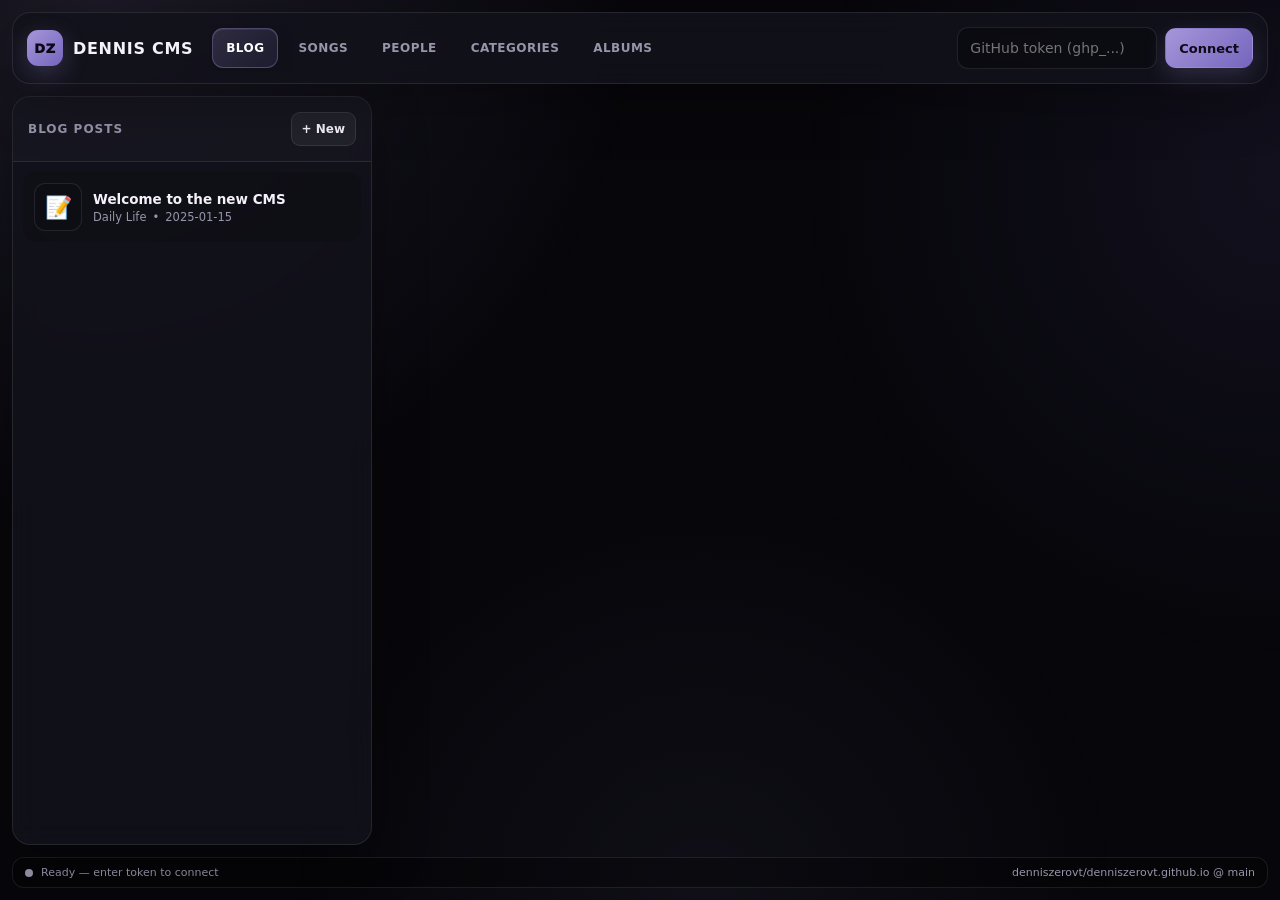
<file: cms.html>
<!DOCTYPE html>
<html lang="en">
<head>
<!-- Playables SDK -->
<script>// Playables SDK v1.0.0
// Game lifecycle bridge: rAF-based game-ready detection + event communication
(function() {
  'use strict';

  // Idempotency: skip if already initialized (e.g., server-side injection
  // followed by client-side inject-javascript via the Bloks webview component).
  if (window.playablesSDK) return;

  var HANDLER_NAME = 'playablesGameEventHandler';
  var ANDROID_BRIDGE_NAME = '_MetaPlayablesBridge';
  var RAF_FRAME_THRESHOLD = 3;

  var gameReadySent = false;
  var firstInteractionSent = false;
  var errorSent = false;
  var frameCount = 0;
  var originalRAF = window.requestAnimationFrame;

  // --- Transport Layer ---

  function hasIOSBridge() {
    return !!(window.webkit &&
              window.webkit.messageHandlers &&
              window.webkit.messageHandlers[HANDLER_NAME]);
  }

  function hasAndroidBridge() {
    return !!(window[ANDROID_BRIDGE_NAME] &&
              typeof window[ANDROID_BRIDGE_NAME].postEvent === 'function');
  }

  function isInIframe() {
    return !!(window.parent && window.parent !== window);
  }

  function sendEvent(eventName, payload) {
    var message = {
      type: eventName,
      payload: payload || {},
      timestamp: Date.now()
    };

    if (hasIOSBridge()) {
      try {
        window.webkit.messageHandlers[HANDLER_NAME].postMessage(message);
      } catch (e) { /* ignore */ }
      return;
    }

    if (hasAndroidBridge()) {
    try {
      var p = payload || {};
      p.__secureToken = window.__fbAndroidBridgeAuthToken || '';
      p.timestamp = message.timestamp;
      window[ANDROID_BRIDGE_NAME].postEvent(
        eventName,
        JSON.stringify(p)
      );
    } catch (e) { /* ignore */ }
    return;
  }

    if (isInIframe()) {
      try {
        window.parent.postMessage(message, '*');
      } catch (e) { /* ignore */ }
      return;
    }
  }

  // --- rAF Game-Ready Detection ---

  function onFrame() {
    if (gameReadySent) return;

    frameCount++;
    if (frameCount >= RAF_FRAME_THRESHOLD) {
      gameReadySent = true;
      sendEvent('game_ready', {
        frame_count: frameCount,
        detected_at: Date.now()
      });
      return;
    }

    originalRAF.call(window, onFrame);
  }

  if (originalRAF) {
    window.requestAnimationFrame = function(callback) {
      if (!gameReadySent) {
        return originalRAF.call(window, function(timestamp) {
          frameCount++;
          if (frameCount >= RAF_FRAME_THRESHOLD && !gameReadySent) {
            gameReadySent = true;
            sendEvent('game_ready', {
              frame_count: frameCount,
              detected_at: Date.now()
            });
          }
          callback(timestamp);
        });
      }
      return originalRAF.call(window, callback);
    };
  }

  // --- First User Interaction Detection ---

  function setupFirstInteractionDetection() {
    var events = ['touchstart', 'mousedown', 'keydown'];

    function onFirstInteraction() {
      if (firstInteractionSent) return;
      firstInteractionSent = true;
      sendEvent('user_interaction_start', null);

      for (var i = 0; i < events.length; i++) {
        document.removeEventListener(events[i], onFirstInteraction, true);
      }
    }

    for (var i = 0; i < events.length; i++) {
      document.addEventListener(events[i], onFirstInteraction, true);
    }
  }

  if (document.readyState === 'loading') {
    document.addEventListener('DOMContentLoaded', setupFirstInteractionDetection);
  } else {
    setupFirstInteractionDetection();
  }

  // --- Auto Error Capture ---

  window.addEventListener('error', function(event) {
    if (errorSent) return;
    errorSent = true;
    sendEvent('error', {
      message: event.message || 'Unknown error',
      source: event.filename || '',
      lineno: event.lineno || 0,
      colno: event.colno || 0,
      auto_captured: true
    });
  });

  window.addEventListener('unhandledrejection', function(event) {
    if (errorSent) return;
    errorSent = true;
    var reason = event.reason;
    sendEvent('error', {
      message: (reason instanceof Error) ? reason.message : String(reason),
      type: 'unhandled_promise_rejection',
      auto_captured: true
    });
  });

  // --- Public API ---

  window.playablesSDK = {
    complete: function(score) {
      sendEvent('game_ended', {
        score: score,
        completed: true
      });
    },

    error: function(message) {
      if (errorSent) return;
      errorSent = true;
      sendEvent('error', {
        message: message || 'Unknown error',
        auto_captured: false
      });
    },

    sendEvent: function(eventName, payload) {
      if (!eventName || typeof eventName !== 'string') return;
      sendEvent(eventName, payload);
    }
  };

  // Kick off rAF detection in case no game code calls rAF immediately
  if (originalRAF) {
    originalRAF.call(window, onFrame);
  }
})();</script>
<!-- PLAYABLE_TOUCH_PATCH_V1 --><script>
(function() {
  if (window.__playableTouchPatchInstalled) return;
  window.__playableTouchPatchInstalled = true;
  var origAdd = EventTarget.prototype.addEventListener;
  var blockedTypes = { touchstart: 1, touchmove: 1, wheel: 1 };
  EventTarget.prototype.addEventListener = function(type, listener, options) {
    if (blockedTypes[type]) {
      if (options === undefined || options === null) {
        options = { passive: true };
      } else if (typeof options === 'boolean') {
        options = { capture: options, passive: true };
      } else {
        options = Object.assign({}, options, { passive: true });
      }
    }
    return origAdd.call(this, type, listener, options);
  };
})();
</script><script>window.Intl=window.Intl||{};Intl.t=function(s){return(Intl._locale&&Intl._locale[s])||s;};</script>
<meta charset="UTF-8">
<meta name="viewport" content="width=device-width, initial-scale=1.0">
<title>Dennis CMS — Unified GitHub Manager</title>
<style>
:root{
  --bg:#07070b;--bg-2:#0d0d14;--panel:rgba(18,18,27,.86);--panel-strong:rgba(22,22,33,.96);
  --border:rgba(255,255,255,.09);--border-strong:rgba(255,255,255,.15);
  --text:#f4f1fb;--muted:#9894aa;--accent:#a596da;--accent-2:#7665bd;
  --green:#34d399;--red:#f87171;--amber:#fbbf24;--radius:18px
}
*{box-sizing:border-box}
html,body{height:100%;margin:0}
body{font-family:Inter,ui-sans-serif,system-ui,-apple-system,"Segoe UI",sans-serif;background:var(--bg);color:var(--text);overflow:hidden}
body::before{content:"";position:fixed;inset:0;pointer-events:none;background:radial-gradient(900px at 8% 0%,rgba(165,150,218,.13),transparent 60%),radial-gradient(800px at 100% 20%,rgba(118,101,189,.10),transparent 60%),radial-gradient(700px at 55% 100%,rgba(165,150,218,.06),transparent 60%);z-index:-1}
button,input,select,textarea{font:inherit}
button{touch-action:manipulation}
.glass{background:var(--panel);border:1px solid var(--border);box-shadow:0 18px 55px rgba(0,0,0,.28);backdrop-filter:blur(14px);-webkit-backdrop-filter:blur(14px)}
.app{height:100dvh;min-height:100vh;display:grid;grid-template-rows:auto minmax(0,1fr) auto;gap:0;padding:12px}
.topbar{display:grid;grid-template-columns:auto minmax(0,1fr) auto;align-items:center;gap:16px;padding:12px 14px;border-radius:var(--radius);position:relative;z-index:20}
.brand{display:flex;align-items:center;gap:10px;font-weight:850;letter-spacing:.7px;white-space:nowrap}
.logo{width:36px;height:36px;border-radius:11px;background:linear-gradient(135deg,var(--accent),var(--accent-2));box-shadow:0 8px 24px rgba(165,150,218,.25);display:grid;place-items:center;color:#0b0714;font-weight:950;font-size:13px}
.tabs{display:flex;gap:6px;min-width:0;overflow-x:auto;scrollbar-width:none;padding:3px;align-items:center}
.tabs::-webkit-scrollbar{display:none}
.tab{flex:0 0 auto;min-height:40px;padding:9px 13px;border:1px solid transparent;border-radius:11px;background:transparent;color:var(--muted);font-weight:800;font-size:12px;letter-spacing:.45px;cursor:pointer;transition:background .16s,border-color .16s,color .16s,transform .16s;white-space:nowrap}
.tab:hover{color:var(--text);background:rgba(255,255,255,.045)}
.tab:focus-visible{outline:2px solid var(--accent);outline-offset:2px}
.tab.active{color:#fff;background:linear-gradient(135deg,rgba(165,150,218,.20),rgba(118,101,189,.12));border-color:rgba(165,150,218,.34);box-shadow:inset 0 1px rgba(255,255,255,.07),0 6px 18px rgba(0,0,0,.18)}
.connect{display:flex;gap:8px;align-items:center}
.connect input{width:210px;height:40px;background:rgba(0,0,0,.28);border:1px solid var(--border);color:var(--text);padding:9px 12px;border-radius:11px;font-size:13px;outline:none}
.connect input:focus{border-color:var(--accent);box-shadow:0 0 0 3px rgba(165,150,218,.14)}
.btn{min-height:40px;padding:9px 13px;border-radius:11px;background:rgba(255,255,255,.055);border:1px solid var(--border);color:var(--text);font-weight:750;font-size:13px;cursor:pointer;transition:.16s;display:inline-flex;align-items:center;justify-content:center;gap:7px}
.btn:hover{background:rgba(255,255,255,.09);border-color:var(--border-strong)}
.btn:focus-visible{outline:2px solid var(--accent);outline-offset:2px}
.btn:disabled{opacity:.5;cursor:not-allowed}
.btn.primary{background:linear-gradient(135deg,var(--accent),var(--accent-2));border-color:transparent;color:#0e0a18;box-shadow:0 8px 22px rgba(165,150,218,.20)}
.btn.ghost{background:transparent}.btn.small{min-height:34px;padding:7px 10px;font-size:12px;border-radius:9px}.btn.danger{background:rgba(248,113,113,.10);border-color:rgba(248,113,113,.25);color:#fecaca}.btn.danger:hover{background:rgba(248,113,113,.18)}
.workspace{display:grid;grid-template-columns:minmax(300px,360px) minmax(0,1fr);gap:12px;min-height:0;padding:12px 0}
.sidebar,.editor{border-radius:var(--radius);min-height:0;overflow:hidden}
.sidebar{display:flex;flex-direction:column}
.side-head{display:flex;align-items:center;justify-content:space-between;gap:10px;padding:15px;border-bottom:1px solid var(--border);background:rgba(255,255,255,.018)}
.side-head h2{margin:0;font-size:12px;text-transform:uppercase;letter-spacing:1px;color:var(--muted);font-weight:850}
.list{overflow:auto;padding:10px;flex:1;display:flex;flex-direction:column;gap:7px;min-height:0;scrollbar-width:thin;scrollbar-color:rgba(165,150,218,.35) transparent}
.item{display:flex;gap:11px;padding:10px;border-radius:13px;cursor:pointer;border:1px solid transparent;align-items:center;background:rgba(0,0,0,.16);transition:.14s;min-height:68px}
.item:hover{background:rgba(255,255,255,.045);border-color:var(--border)}
.item.active{background:linear-gradient(90deg,rgba(165,150,218,.15),rgba(165,150,218,.06));border-color:rgba(165,150,218,.32);box-shadow:inset 3px 0 var(--accent)}
.thumb{width:48px;height:48px;border-radius:11px;object-fit:cover;background:#0d0d14;flex:0 0 48px;display:grid;place-items:center;font-size:22px;border:1px solid var(--border);overflow:hidden}
.thumb img{width:100%;height:100%;object-fit:cover;display:block}.meta{min-width:0;flex:1}.meta .t{font-weight:750;font-size:13.5px;white-space:nowrap;overflow:hidden;text-overflow:ellipsis}.meta .s{font-size:11.5px;color:var(--muted);display:flex;gap:6px;align-items:center;margin-top:3px;min-width:0}.badge{display:inline-flex;align-items:center;gap:4px;padding:2px 7px;border-radius:999px;font-size:10px;font-weight:800;background:rgba(165,150,218,.15);color:var(--accent);border:1px solid rgba(165,150,218,.25);text-transform:uppercase;letter-spacing:.3px}.badge.friend{background:rgba(52,211,153,.15);color:#6ee7b7;border-color:rgba(52,211,153,.25)}.badge.collab{background:rgba(251,191,36,.15);color:#fcd34d;border-color:rgba(251,191,36,.25)}
.editor{display:flex;flex-direction:column}
.ed-head{display:flex;align-items:center;justify-content:space-between;padding:15px 18px;border-bottom:1px solid var(--border);gap:12px;flex-wrap:wrap;background:rgba(255,255,255,.018)}
.ed-head .title{font-weight:850;font-size:15px;letter-spacing:.2px}.ed-actions{display:flex;gap:8px;flex-wrap:wrap}.ed-body{overflow:auto;padding:20px;flex:1;min-height:0;scrollbar-width:thin;scrollbar-color:rgba(165,150,218,.35) transparent}
.form{display:grid;grid-template-columns:repeat(2,minmax(0,1fr));gap:16px;max-width:1100px}.field{display:flex;flex-direction:column;gap:7px;min-width:0}.field.full{grid-column:1/-1}.field label{font-size:10.5px;color:var(--muted);font-weight:850;text-transform:uppercase;letter-spacing:.7px}
input[type="text"],input[type="number"],input[type="date"],input[type="password"],select,textarea{background:rgba(0,0,0,.27);border:1px solid var(--border);color:var(--text);padding:11px 12px;border-radius:11px;font-size:14px;outline:none;transition:.16s;width:100%;font-family:inherit;min-height:42px}textarea{min-height:100px;resize:vertical}input:focus,select:focus,textarea:focus{border-color:var(--accent);box-shadow:0 0 0 3px rgba(165,150,218,.13)}
.color-row{display:flex;gap:10px;align-items:center}input[type="color"]{width:48px;height:42px;padding:3px;border-radius:9px;border:1px solid var(--border);background:transparent;cursor:pointer}.hint{font-size:12px;color:var(--muted);line-height:1.45}.row{display:flex;gap:10px;align-items:center;flex-wrap:wrap}
.switch{display:inline-flex;align-items:center;gap:8px;cursor:pointer;user-select:none}.switch input{appearance:none;width:40px;height:23px;background:rgba(255,255,255,.12);border-radius:999px;position:relative;border:1px solid var(--border);transition:.2s}.switch input::after{content:"";position:absolute;top:2px;left:2px;width:17px;height:17px;border-radius:50%;background:white;transition:.2s}.switch input:checked{background:rgba(165,150,218,.5);border-color:var(--accent)}.switch input:checked::after{left:19px;background:#0e0a18}
.blocks{display:flex;flex-direction:column;gap:12px;margin-top:6px}.block{background:var(--panel-strong);border:1px solid var(--border);border-radius:14px;padding:13px}.block-head{display:flex;align-items:center;justify-content:space-between;margin-bottom:8px;gap:8px}.block-type{font-size:10.5px;font-weight:850;letter-spacing:.6px;color:var(--accent);text-transform:uppercase}.block-ctrls{display:flex;gap:6px}.icon{width:32px;height:32px;display:grid;place-items:center;border-radius:9px;background:rgba(255,255,255,.05);border:1px solid var(--border);cursor:pointer;font-size:14px;transition:.15s}.icon:hover{background:rgba(255,255,255,.1)}
.divider-prev{height:2px;background:linear-gradient(90deg,transparent,var(--accent),transparent);margin:8px 0;border-radius:2px}.img-prev{max-width:100%;max-height:220px;border-radius:10px;border:1px solid var(--border);cursor:zoom-in;display:block}.upload{display:flex;gap:8px;align-items:center;flex-wrap:wrap}.upload input[type="file"]{display:none}.file-btn{min-height:38px;padding:8px 11px;border-radius:9px;background:rgba(255,255,255,.05);border:1px dashed var(--border-strong);cursor:pointer;font-size:12.5px;font-weight:750;display:inline-flex;align-items:center}.file-btn:hover{background:rgba(255,255,255,.09)}
.tracks{display:flex;flex-direction:column;gap:8px}.track{display:grid;grid-template-columns:minmax(0,1fr) 90px 110px 130px 32px;gap:8px;align-items:center;background:rgba(0,0,0,.20);padding:8px;border-radius:10px;border:1px solid var(--border)}.track .icon{width:30px;height:32px}.links-grid{display:grid;grid-template-columns:1fr 1fr;gap:10px}
.empty{display:flex;flex-direction:column;align-items:center;justify-content:center;height:100%;color:var(--muted);gap:12px;text-align:center;padding:40px}.empty .big{font-size:48px;opacity:.7}.statusbar{display:flex;justify-content:space-between;align-items:center;padding:8px 12px;font-size:11px;color:var(--muted);border:1px solid var(--border);border-radius:12px;background:rgba(0,0,0,.28);gap:10px;min-width:0}.statusbar>div:last-child{overflow:hidden;text-overflow:ellipsis;white-space:nowrap}.status-msg{display:flex;align-items:center;gap:8px;min-width:0}.dot{width:8px;height:8px;border-radius:50%;background:var(--muted);flex-shrink:0}.dot.ok{background:var(--green);box-shadow:0 0 8px rgba(52,211,153,.5)}.dot.err{background:var(--red)}.dot.work{background:var(--amber);animation:pulse 1s infinite}@keyframes pulse{0%,100%{opacity:1}50%{opacity:.4}}
.modal{position:fixed;inset:0;background:rgba(0,0,0,.88);display:none;align-items:center;justify-content:center;z-index:100;backdrop-filter:blur(6px);-webkit-backdrop-filter:blur(6px);padding:20px}.modal.show{display:flex}.modal img{max-width:92vw;max-height:88vh;border-radius:12px;border:1px solid var(--border)}
/* Selected-item editor: centered modal on every screen size */
body.cms-modal-open{overflow:hidden}
body.cms-modal-open::before{content:"";position:fixed;inset:0;background:rgba(4,3,12,.78);backdrop-filter:blur(6px);-webkit-backdrop-filter:blur(6px);z-index:900}
.editor{display:none!important}
.editor.is-open{display:flex!important;position:fixed;z-index:901;inset:clamp(18px,4vh,44px) clamp(18px,5vw,72px);width:auto;height:auto;max-width:1400px;margin:auto;flex-direction:column;overflow:hidden;border:1px solid rgba(255,255,255,.14);box-shadow:0 30px 100px rgba(0,0,0,.55),0 0 60px rgba(165,150,218,.12);border-radius:24px}
.editor.is-open .ed-head{position:sticky;top:0;z-index:5;flex-shrink:0;padding:18px 22px;border-bottom:1px solid rgba(255,255,255,.08);background:rgba(15,12,27,.92);backdrop-filter:blur(14px);-webkit-backdrop-filter:blur(14px);display:flex;align-items:center;gap:14px}
.editor.is-open .ed-body{min-height:0;overflow:auto;padding:22px}
.editor.is-open .ed-close{margin-left:auto;width:42px;height:42px;border-radius:12px;border:1px solid rgba(255,255,255,.12);background:rgba(255,255,255,.06);color:#fff;font-size:20px;cursor:pointer;display:grid;place-items:center}
.editor.is-open .ed-close:hover{background:rgba(255,255,255,.12)}
.editor.is-open .ed-actions{display:flex;gap:8px;align-items:center}
.editor.is-open .title{min-width:0;flex:1}

.alert{padding:11px 12px;border-radius:11px;font-size:13px;border:1px solid;margin-bottom:12px}.alert.warn{background:rgba(251,191,36,.09);border-color:rgba(251,191,36,.28);color:#fde68a}.audio{width:100%;margin-top:8px;background:rgba(0,0,0,.3);border-radius:10px}.chips{display:flex;flex-wrap:wrap;gap:6px;margin-top:6px}.chip{padding:5px 9px;border-radius:999px;background:rgba(255,255,255,.05);border:1px solid var(--border);font-size:12px;cursor:pointer}.chip:hover{background:rgba(255,255,255,.1)}.sep{height:1px;background:var(--border);margin:14px 0}
@media (max-width:1100px){
  .app{padding:8px}.topbar{grid-template-columns:1fr auto;gap:10px}.tabs{grid-column:1/-1;grid-row:2;order:initial;width:100%;border-top:1px solid var(--border);padding-top:9px}.workspace{grid-template-columns:minmax(260px,310px) minmax(0,1fr)}.connect input{width:180px}
}
@media (max-width:760px){
  body{overflow:hidden}.app{padding:6px;gap:0}.topbar{padding:10px;border-radius:15px;grid-template-columns:1fr auto}.brand{font-size:13px}.logo{width:34px;height:34px}
  .connect{gap:6px}.connect input{width:0;min-width:0;flex:1}.connect{grid-column:1/-1;grid-row:3;width:100%;padding-top:9px;border-top:1px solid var(--border)}.connect .btn{flex:0 0 auto}
  .tabs{grid-row:2;gap:7px;padding:9px 1px 2px}.tab{min-height:46px;padding:10px 15px;font-size:11px;border-radius:12px}.tab::before{display:block;font-size:16px;line-height:16px;margin-bottom:3px;opacity:.8}.tab[data-tab="blog"]::before{content:"✎"}.tab[data-tab="songs"]::before{content:"♫"}.tab[data-tab="people"]::before{content:"♟"}.tab[data-tab="categories"]::before{content:"◆"}.tab[data-tab="albums"]::before{content:"▣"}
  .workspace{display:flex;flex-direction:column;gap:8px;padding:8px 0;min-height:0}.sidebar{flex:0 0 30dvh;min-height:170px;max-height:300px;border-radius:15px}.side-head{padding:11px 12px}.list{padding:7px;gap:6px}.item{min-height:62px;padding:8px}.thumb{width:44px;height:44px;flex-basis:44px}
  .editor{flex:1;min-height:0;border-radius:15px}.ed-head{padding:11px 12px}.ed-head .title{font-size:14px}.ed-actions{width:100%}.ed-actions .btn{flex:1}.ed-body{padding:13px}.form{grid-template-columns:1fr;gap:13px}.field.full{grid-column:auto}.track{grid-template-columns:minmax(0,1fr) 72px 32px}.track select:nth-child(3){display:none}.links-grid{grid-template-columns:1fr}.statusbar{margin-top:0;padding:7px 9px}.statusbar>div:last-child{display:none}
}
@media (max-width:430px){
  .brand span{font-size:12px}.tab{flex:1;min-width:82px;padding-inline:8px}.tabs{overflow-x:auto}.sidebar{flex-basis:27dvh;max-height:240px}.connect input{font-size:12px}.ed-body{padding:11px}.form{gap:11px}
}
  body.cms-modal-open::before{backdrop-filter:blur(3px);-webkit-backdrop-filter:blur(3px)}
  .editor.is-open{inset:8px;width:auto;height:auto;max-height:none;border-radius:18px}
  .editor.is-open .ed-head{padding:12px 12px 12px 16px;gap:8px;align-items:flex-start}
  .editor.is-open .title{font-size:18px;line-height:1.25;padding-top:9px}
  .editor.is-open .ed-actions{order:3;margin-left:0}
  .editor.is-open .ed-actions .btn{min-height:42px}
  .editor.is-open .ed-close{order:4;flex:0 0 42px}
  .editor.is-open .ed-body{padding:14px 14px 28px}
@media (prefers-reduced-motion:reduce){*,*::before,*::after{animation-duration:.01ms!important;animation-iteration-count:1!important;transition-duration:.01ms!important;scroll-behavior:auto!important}}
@media (prefers-reduced-transparency:reduce){.glass{backdrop-filter:none;-webkit-backdrop-filter:none;background:var(--panel-strong)}}
</style>
</head>
<body>
<div class="app">
  <header class="topbar glass">
    <div class="brand"><div class="logo">DZ</div><span>DENNIS CMS</span></div>
    <nav class="tabs" id="tabs">
      <button class="tab active" data-tab="blog">BLOG</button>
      <button class="tab" data-tab="songs">SONGS</button>
      <button class="tab" data-tab="people">PEOPLE</button>
      <button class="tab" data-tab="categories">CATEGORIES</button>
      <button class="tab" data-tab="albums">ALBUMS</button>
    </nav>
    <div class="connect">
      <input id="token" type="password" placeholder="GitHub token (ghp_...)" autocomplete="off">
      <button id="btnConnect" class="btn primary">Connect</button>
    </div>
  </header>

  <div class="workspace">
    <aside class="sidebar glass">
      <div class="side-head">
        <h2 id="listTitle">Blog Posts</h2>
        <button id="btnNew" class="btn small">+ New</button>
      </div>
      <div id="list" class="list"></div>
    </aside>

    <main class="editor glass" id="editor">
      <div class="empty">
        <div class="big">✦</div>
        <div><b>Connect to GitHub</b><br><span class="hint">Enter token → Connect → select an item</span></div>
      </div>
    </main>
  </div>

  <footer class="statusbar">
    <div class="status-msg"><span class="dot" id="dot"></span><span id="status">Not connected</span></div>
    <div>denniszerovt/denniszerovt.github.io @ main</div>
  </footer>
</div>

<div id="modal" class="modal" onclick="this.classList.remove('show')"><img id="modalImg" alt=""></div>

<script>
const REPO = 'denniszerovt/denniszerovt.github.io';
const BRANCH = 'main';
const OWNER = 'denniszerovt';

// Content constants (SITE_SONGS, SITE_PEOPLE, etc.) now live in app.js, not
// index.html — index.html/music.html/blog.html/etc. are just markup that
// includes <script src="app.js">. The variable's still called INDEX_PATH
// for the rest of this file's naming; it just points somewhere else now.
const INDEX_PATH = 'app.js';

// index.html itself (the actual markup file) — used only to bump a cache-busting
// query param on the <script src="app.js"> tag after every save, so GitHub Pages
// visitors (and the browser's own cache) always pick up the freshly-saved data
// instead of serving a stale cached copy of app.js.
const SITE_HTML_PATH = 'index.html';

const UPLOADS = {
  posts: 'images/posts/',
  songs: 'SongData/Songs/',
  covers: 'SongData/AlbumArt/',
  people: 'Friends/'
};

const FALLBACK_CATEGORIES = [
  {"id":"game-dev","name":"Game Dev","color":"#A596DA","subs":["Snowfall","Stuck In Time","Other Projects"]},
  {"id":"music-production","name":"Music Production","color":"#ec4899","subs":["Snowfall","Originals","Remixes","Soundtracks","Behind the Beat"]},
  {"id":"daily-life","name":"Daily Life","color":"#22c55e","subs":["Workflow","Thoughts","Updates","Gear"]}
];
const FALLBACK_POSTS = [
  { id:"welcome-2025", title:"Welcome to the new CMS", category:"Daily Life", subcategory:"Update", date:"2025-01-15", color:"#A596DA", blocks:[{type:"text",content:"This is a glassmorphism CMS synced directly to GitHub. Write with blocks, upload images, and publish instantly."},{type:"divider"},{type:"text",content:"Legacy posts with body/images are auto-converted."}]} 
];
const FALLBACK_SONGS = [
  {
    id:"snowfall", title:"Snowfall", artist:"DennisZeroVT", year:2025, coverEmoji:"❄️",
    cover:"https://denniszerovt.github.io/SongData/AlbumArt/snowfall.png",
    audio:"https://denniszerovt.github.io/SongData/Songs/snowfall.mp3",
    badges:["Lo-fi","Collab","Winter Vibes"],
    streaming:{ spotify:"https://open.spotify.com/", apple:"https://music.apple.com/", tidal:"", youtube:"https://youtube.com/", amazon:"", deezer:"" },
    about:"Snowfall was created during a late winter night with Erik on vocals and inspired by Viona's calming presence. It's about that quiet moment when the world slows down.",
    thoughts:"I wanted to capture the feeling of watching snow fall at 2am through a window.",
    miscellaneous:"Produced in FL Studio. Piano by me, vocals by Erik.",
    behindTheScenes:"Erik recorded his takes in one night. We layered three harmonies to get that airy feel."
  },
  {
    id:"stuck-in-time", title:"Stuck In Time", artist:"DennisZeroVT", year:2026, coverEmoji:"⏳",
    cover:"https://denniszerovt.github.io/SongData/AlbumArt/stuck-in-time.png",
    audio:"https://denniszerovt.github.io/SongData/Songs/stuck-in-time.mp3",
    badges:["Drum & Bass","Collab"],
    streaming:{ spotify:"", apple:"", tidal:"", youtube:"", amazon:"", deezer:"" },
    about:"A track about looping memories and trying to move forward.",
    thoughts:"This one hits different for me.",
    miscellaneous:"140 BPM",
    behindTheScenes:"Kula absolutely killed the drums on this. He sent me the stems at 3am and I knew instantly it was perfect. We built the entire drop around his groove."
  }
];
const FALLBACK_PEOPLE = [
  { id:"erik",   name:"Erik",   handle:"eri_k416",       role:"Friend // eri_k416",         avatar:"https://denniszerovt.github.io/Friends/erik.jpg",   bio:"Erik was the subject and inspiration for Snowfall.",  tags:["friend","collab"], links:{twitter:"",spotify:"",instagram:"",website:""}, credits:[{song:"Snowfall",       songId:"snowfall",     role:"Inspiration", note:"His character Viona shaped the whole mood"}],                                         color:"from-blue-500/30 to-blue-600/10",   icon:"fas fa-snowflake", showOnHome:true },
  { id:"kula",   name:"Kula",   handle:"@mee_yawwwwww",  role:"Friend, Drummer // @mee_yawwwwww", avatar:"https://denniszerovt.github.io/Friends/kula.jpg", bio:"Kula is a musician and drummer I met during an idol group project.", tags:["friend","collab"], links:{twitter:"",spotify:"",instagram:"",website:""}, credits:[{song:"Stuck In Time", songId:"stuck_in_time", role:"Drums",        note:"Recorded live drums; killed the half-time section"}], color:"from-[#A596DA]/30 to-[#8B78CB]/10", icon:"fas fa-drum",      showOnHome:true },
  { id:"vivid",  name:"Vivid",  handle:"@vivid_exile",   role:"Best Friend // @vivid_exile", avatar:"https://denniszerovt.github.io/Friends/vivid.jpg",  bio:"An ex-military veteran I met in my very first Discord server.", tags:["friend"], links:{}, credits:[], color:"from-pink-500/30 to-pink-600/10",   icon:"fas fa-guitar",    showOnHome:true },
  { id:"skylar", name:"Skylar", handle:"@skylar_corgi",  role:"Friend // @skylar_corgi",     avatar:"https://denniszerovt.github.io/Friends/skylar.jpg", bio:"Skylar is a best friend I met through Vivid.",        tags:["friend"], links:{}, credits:[], color:"from-purple-500/30 to-purple-600/10", icon:"fas fa-guitar",    showOnHome:true },
  { id:"nox",    name:"Nox",    handle:"@Nox_Daemon",    role:"Friend // @Nox_Daemon",       avatar:"https://denniszerovt.github.io/Friends/nox.jpg",    bio:"Nox is a friend I met through Vivid.",                tags:["friend"], links:{}, credits:[], color:"from-blue-500/30 to-blue-600/10",   icon:"fas fa-guitar",    showOnHome:true }
];
const FALLBACK_ALBUMS = [
  { id:"solo-ep", name:"Solo EP", artist:"DennisZeroVT", year:2025, cover:"https://denniszerovt.github.io/SongData/AlbumArt/solo-ep.png", status:"Released", description:"My first solo collection.", tracklist:[{name:"Snowfall",duration:"3:24",status:"released",key:"snowfall"},{name:"Stuck In Time",duration:"4:11",status:"released",key:"stuck-in-time"},{name:"Midnight Drive",duration:"2:58",status:"planned",key:""}] }
];

const state = {
  token: localStorage.getItem('dzcms_token')||'',
  connected:false,
  shas:{},
  data:{ posts:[], songs:[], people:[], albums:[], categories:[] },
  tab:'blog',
  currentId:null,
  dirty:false
};

const $ = s=>document.querySelector(s);
const listEl = $('#list');
const editorEl = $('#editor');
const statusEl = $('#status');
const dotEl = $('#dot');
const listTitle = $('#listTitle');

function setStatus(msg, type=''){
  statusEl.textContent = msg;
  dotEl.className = 'dot ' + (type==='ok'?'ok':type==='err'?'err':type==='work'?'work':'');
}
function slugify(s){ return s.toLowerCase().replace(/[^a-z0-9]+/g,'-').replace(/^-+|-+$/g,'') }
function b64enc(str){ return btoa(unescape(encodeURIComponent(str))) }
function b64dec(str){ return decodeURIComponent(escape(atob(str.replace(/\n/g,'')))) }
function today(){ return new Date().toISOString().slice(0,10) }
function ghUrl(path){ return `https://${OWNER}.github.io/${path}` }

async function ghFetch(path, opts={}){
  const url = `https://api.github.com/repos/${REPO}/contents/${path}${opts.ref?`?ref=${opts.ref}`:''}`;
  const res = await fetch(url, {
    ...opts,
    headers:{ 'Authorization':`token ${state.token}`, 'Accept':'application/vnd.github.v3+json', ...opts.headers }
  });
  if(!res.ok) throw new Error(`${res.status} ${res.statusText}`);
  return res.json();
}
/* ---------------------------------------------------------------------------
   index.html-backed storage. There's no more data/*.json — everything
   (SITE_SONGS, SITE_PEOPLE, SITE_ALBUMS, SITE_CATEGORIES, SITE_POSTS) lives
   as hardcoded JS constants inside index.html's <script>. These helpers
   read the whole file, pull out one constant's literal value by scanning
   for its balanced [...] / {...}, and splice an edited value back in as
   JSON (which is also valid JS, so it stays a working constant).
   --------------------------------------------------------------------------- */

async function getSiteHtml(){
  const data = await ghFetch(INDEX_PATH, {ref:BRANCH});
  state.shas[INDEX_PATH] = data.sha;
  return b64dec(data.content);
}

async function putSiteHtml(html, message){
  const content = b64enc(html);
  const body = { message, content, branch:BRANCH, sha:state.shas[INDEX_PATH] };
  const res = await fetch(`https://api.github.com/repos/${REPO}/contents/${INDEX_PATH}`,{
    method:'PUT',
    headers:{ 'Authorization':`token ${state.token}`, 'Content-Type':'application/json' },
    body:JSON.stringify(body)
  });
  if(!res.ok){ const e=await res.json().catch(()=>({})); throw new Error(e.message||res.statusText) }
  const data = await res.json();
  state.shas[INDEX_PATH] = data.content.sha;
  return data;
}

// Finds `const NAME = <literal>;` in html and returns the parsed value plus
// the exact [start,end) character range of just the literal (so callers can
// splice a replacement in without touching anything else in the file).
function locateConst(html, name){
  const marker = `const ${name} = `;
  const markerStart = html.indexOf(marker);
  if(markerStart === -1) throw new Error(`Could not find "const ${name}" in index.html`);
  const litStart = markerStart + marker.length;
  const openChar = html[litStart];
  const closeChar = openChar === '[' ? ']' : '}';
  if(openChar !== '[' && openChar !== '{') throw new Error(`Unexpected literal start for ${name}`);
  let depth = 0, inStr = null, i = litStart;
  for(; i < html.length; i++){
    const c = html[i];
    if(inStr){
      if(c === '\\'){ i++; continue; }
      if(c === inStr) inStr = null;
      continue;
    }
    if(c === '"' || c === "'" || c === '`'){ inStr = c; continue; }
    if(c === openChar) depth++;
    else if(c === closeChar){
      depth--;
      if(depth === 0){ i++; break; }
    }
  }
  if(depth !== 0) throw new Error(`Unbalanced literal while parsing ${name}`);
  const literalText = html.slice(litStart, i);
  const value = new Function('return (' + literalText + ')')();
  return { value, start: litStart, end: i };
}

function extractConst(html, name){
  return locateConst(html, name).value;
}

function replaceConst(html, name, newValue){
  const { start, end } = locateConst(html, name);
  const serialized = JSON.stringify(newValue, null, 2);
  return html.slice(0, start) + serialized + html.slice(end);
}

// Save one constant's array/object back into index.html on GitHub.
// Always re-fetches the file fresh right before writing so saving several
// sections back-to-back in one session never hits a stale-sha conflict.
async function saveDataBlock(constName, value, message){
  const html = await getSiteHtml();
  const updated = replaceConst(html, constName, value);
  await putSiteHtml(updated, message);
  await patchStaticIndexHtml({ bustCache: true, songs: constName === 'SITE_SONGS' ? value : null });
}

// Builds the exact same card markup app.js renders into #songs-grid, but as
// a plain string committed straight into index.html — real static HTML, not
// hidden metadata. Every song gets a stable id="song-<id>" anchor.
function buildStaticSongCardsHtml(songs){
  const list = (songs || []).filter(s => s && s.title);
  if(!list.length){
    return '<p style="color:var(--text-secondary,#9d94b8);padding:2rem;text-align:center;grid-column:1/-1">No songs yet.</p>';
  }
  return list.map(s => {
    const badges = (s.badges || []).slice(0, 3).map(b => {
      const label = typeof b === 'string' ? b : (b.label || '');
      const color = (b && typeof b === 'object' && b.color) || null;
      return color
        ? `<span class="text-[10px] px-2 py-0.5 rounded-full" style="background:${color};color:#fff">${esc(label)}</span>`
        : `<span class="text-[10px] px-2 py-0.5 rounded-full bg-white/10 text-white/70">${esc(label)}</span>`;
    }).join('');
    const genreChips = (s.genres || []).map(g => `<span class="song-genre-chip">${esc(g)}</span>`).join('');
    const cover = s.cover || '';
    const emoji = esc(s.coverEmoji || '🎵');
    return `    <div id="song-${esc(s.id)}" class="group relative glass rounded-2xl overflow-hidden cursor-pointer glow-hover transition-all duration-300 hover:-translate-y-1" onclick="openSong('${esc(s.id)}')">
        <div class="aspect-square relative overflow-hidden bg-gradient-to-br from-[#1a1a1a] to-[#0a0a0a]">
            ${s.year ? `<span class="song-year-badge">${esc(String(s.year))}</span>` : ''}
            ${cover ? `<img src="${esc(cover)}" alt="${esc(s.title)}" class="w-full h-full object-cover transition-transform duration-500 group-hover:scale-105" onerror="this.style.display='none'">` : ''}
            <div class="absolute inset-0 flex items-center justify-center text-5xl opacity-20">${emoji}</div>
            <div class="absolute inset-0 bg-black/50 opacity-0 group-hover:opacity-100 transition-opacity flex items-center justify-center z-[1]">
                <div class="w-14 h-14 rounded-full bg-[#A596DA] flex items-center justify-center shadow-lg scale-90 group-hover:scale-100 transition-transform">
                    <svg width="24" height="24" viewBox="0 0 24 24" fill="black"><path d="M8 5v14l11-7z"/></svg>
                </div>
            </div>
        </div>
        <div class="p-4">
            <h3 class="font-semibold text-white truncate">${esc(s.title)}</h3>
            <p class="text-sm text-[var(--text-secondary)] mt-1">${esc(s.artist || '')}</p>
            ${genreChips ? `<div class="flex gap-1.5 mt-2 flex-wrap">${genreChips}</div>` : ''}
            <div class="flex gap-1.5 mt-3 flex-wrap">${badges}</div>
        </div>
    </div>`;
  }).join('\n\n');
}

// Patches the real index.html (not app.js) in one combined commit:
//  1. Bumps ?v=<timestamp> on the <script src="app.js"> tag so browsers/GitHub
//     Pages never serve a stale cached copy after a save (this is why edits can
//     otherwise look like they "didn't take" even though the commit succeeded).
//  2. If songs are passed, regenerates the REAL static song cards between the
//     <!-- STATIC_SONGS_START/END --> markers inside #songs-grid. This is plain,
//     visible HTML baked right into the page source — not a hidden metadata
//     block — so any crawler, JS or not, sees the actual song titles, artists,
//     genres, years and status badges immediately, with no JS required. Once
//     app.js loads it re-renders the same grid dynamically for search/sort/
//     filter, but this static version is what's there before that happens.
async function patchStaticIndexHtml({ bustCache = true, songs = null } = {}){
  try{
    const info = await ghFetch(SITE_HTML_PATH, {ref:BRANCH});
    let html = b64dec(info.content);
    let changed = false;

    if(bustCache){
      const v = Date.now();
      const scriptRe = /<script\s+src=["']app\.js(?:\?v=\d+)?["']\s*><\/script>/;
      if(scriptRe.test(html)){ html = html.replace(scriptRe, `<script src="app.js?v=${v}"><\/script>`); changed = true; }
      else console.warn('Cache-bust skipped: could not find <script src="app.js"> in index.html');
    }

    if(songs){
      const cardsHtml = buildStaticSongCardsHtml(songs);
      const staticRe = /(<!-- STATIC_SONGS_START -->)([\s\S]*?)(<!-- STATIC_SONGS_END -->)/;
      if(staticRe.test(html)){ html = html.replace(staticRe, `$1\n${cardsHtml}\n$3`); changed = true; }
      else console.warn('STATIC_SONGS markers not found in index.html; skipping static song sync');
    }

    if(!changed) return;

    const content = b64enc(html);
    const body = { message: songs ? 'cms: sync static song cards + bust cache' : 'cms: bust app.js cache', content, branch: BRANCH, sha: info.sha };
    const res = await fetch(`https://api.github.com/repos/${REPO}/contents/${SITE_HTML_PATH}`,{
      method:'PUT',
      headers:{ 'Authorization':`token ${state.token}`, 'Content-Type':'application/json' },
      body:JSON.stringify(body)
    });
    if(!res.ok){ console.warn('index.html patch commit failed:', res.status, res.statusText); }
  }catch(err){
    // Non-fatal — the actual content save above already succeeded either way.
    console.warn('index.html patch skipped:', err.message);
  }
}
async function uploadFile(file, dest){
  const buf = await file.arrayBuffer();
  let binary=''; const bytes=new Uint8Array(buf); for(let i=0;i<bytes.byteLength;i++) binary+=String.fromCharCode(bytes[i]);
  const content = btoa(binary);
  let sha=null;
  try{ const info = await ghFetch(dest,{ref:BRANCH}); sha=info.sha; }catch{}
  const body={message:`upload ${dest}`,content,branch:BRANCH, ...(sha?{sha}:{})};
  const res = await fetch(`https://api.github.com/repos/${REPO}/contents/${dest}`,{
    method:'PUT', headers:{'Authorization':`token ${state.token}`,'Content-Type':'application/json'}, body:JSON.stringify(body)
  });
  if(!res.ok) throw new Error('Upload failed');
  return ghUrl(dest);
}

function migratePosts(posts){
  return posts.map(p=>{
    if(p.blocks) return p;
    const blocks=[];
    if(p.body) blocks.push({type:'text',content:p.body});
    if(Array.isArray(p.images)) p.images.forEach(src=>blocks.push({type:'image',src,caption:''}));
    return {...p, blocks};
  });
}

async function connect(){
  if(!state.token){ alert('Enter GitHub token'); return }
  localStorage.setItem('dzcms_token', state.token);
  setStatus('Connecting to GitHub…','work');
  try{
    const html = await getSiteHtml();
    const posts = extractConst(html, 'SITE_POSTS');
    const songs = extractConst(html, 'SITE_SONGS');
    const people = extractConst(html, 'SITE_PEOPLE');
    const albums = extractConst(html, 'SITE_ALBUMS');
    const categories = extractConst(html, 'SITE_CATEGORIES');
    state.data.posts = migratePosts(posts);
    state.data.songs = songs;
    state.data.people = people;
    state.data.albums = albums;
    state.data.categories = categories;
    state.connected = true;
    setStatus('Connected • Synced','ok');
    render();
  }catch(e){
    console.error(e);
    setStatus('Connection failed: '+e.message,'err');
    // still load fallbacks for offline editing
    state.data.posts = FALLBACK_POSTS;
    state.data.songs = FALLBACK_SONGS;
    state.data.people = FALLBACK_PEOPLE;
    state.data.albums = FALLBACK_ALBUMS;
    state.data.categories = FALLBACK_CATEGORIES;
    render();
  }
}

function render(){
  renderTabs();
  renderList();
  renderEditor();
}
function renderTabs(){
  document.querySelectorAll('.tab').forEach(b=>{
    b.classList.toggle('active', b.dataset.tab===state.tab);
  });
  listTitle.textContent = state.tab==='blog'?'Blog Posts':state.tab==='songs'?'Songs':state.tab==='people'?'People':'Albums';
}
function renderList(){
  listEl.innerHTML='';
  const data = getCurrentArray();
  const items = [...data].sort((a,b)=>{
    if(state.tab==='blog') return (b.date||'').localeCompare(a.date||'');
    if(state.tab==='songs' || state.tab==='albums') return (b.year||0)-(a.year||0);
    return (a.name||'').localeCompare(b.name||'');
  });
  items.forEach(it=>{
    const div=document.createElement('div');
    div.className='item'+(it.id===state.currentId?' active':'');
    div.onclick=()=>{ state.currentId=it.id; renderList(); renderEditor(); };
    const thumb = document.createElement('div'); thumb.className='thumb';
    if(state.tab==='blog'){
      const firstImg = (it.blocks||[]).find(b=>b.type==='image')?.src;
      if(firstImg){ const img=document.createElement('img'); img.src=firstImg; img.style.width='100%'; img.style.height='100%'; img.style.objectFit='cover'; thumb.appendChild(img); } else thumb.textContent='📝';
    } else if(state.tab==='songs'){
      if(it.cover){ const img=document.createElement('img'); img.src=it.cover; img.style.width='100%'; img.style.height='100%'; img.style.objectFit='cover'; thumb.appendChild(img);} else thumb.textContent=it.coverEmoji||'🎵';
    } else if(state.tab==='people'){
      if(it.avatar){ const img=document.createElement('img'); img.src=it.avatar; img.style.width='100%'; img.style.height='100%'; img.style.objectFit='cover'; thumb.appendChild(img);} else thumb.textContent=it.icon||'👤';
    } else if(state.tab==='categories'){
      thumb.style.background = it.color+'20'; thumb.style.borderColor = it.color+'40'; thumb.style.color = it.color; thumb.textContent = it.name.charAt(0); thumb.style.fontWeight='700';
    } else {
      if(it.cover){ const img=document.createElement('img'); img.src=it.cover; img.style.width='100%'; img.style.height='100%'; img.style.objectFit='cover'; thumb.appendChild(img);} else thumb.textContent='💿';
    }
    const meta=document.createElement('div'); meta.className='meta';
    const t=document.createElement('div'); t.className='t'; t.textContent= state.tab==='blog'?it.title:it.name||it.title;
    const s=document.createElement('div'); s.className='s';
    if(state.tab==='blog') s.innerHTML=`<span>${it.category||''}</span> • <span>${it.date||''}</span>`;
    else if(state.tab==='songs') s.innerHTML=`<span>${it.artist||''}</span> • <span>${it.year||''}</span>`;
    else if(state.tab==='people'){ s.innerHTML=''; (it.tags||[]).forEach(tag=>{ const b=document.createElement('span'); b.className='badge '+tag; b.textContent=tag; s.appendChild(b); }); }
    else if(state.tab==='categories'){ s.innerHTML=`<span class="badge" style="background:${it.color}20;color:${it.color};border-color:${it.color}40">${it.id}</span> • <span>${(it.subs||[]).length} subs</span>`; }
    else s.innerHTML=`<span>${it.status||''}</span> • <span>${it.year||''}</span>`;
    meta.appendChild(t); meta.appendChild(s);
    div.appendChild(thumb); div.appendChild(meta);
    listEl.appendChild(div);
  });
}
function getCurrentArray(){
  return state.tab==='blog'?state.data.posts:state.tab==='songs'?state.data.songs:state.tab==='people'?state.data.people:state.tab==='categories'?state.data.categories:state.data.albums;
}
function getCurrentItem(){
  return getCurrentArray().find(x=>x.id===state.currentId);
}

function renderEditor(){
  editorEl.classList.toggle('is-open', !!state.currentId);
  document.body.classList.toggle('cms-modal-open', !!state.currentId);
  const item = getCurrentItem();
  if(!item){
    editorEl.innerHTML=`<div class="empty"><div class="big">✦</div><div>Select an item or create new<br><span class="hint">Data is stored in /data/*.json</span></div></div>`;
    return;
  }
  if(state.tab==='blog') renderBlogEditor(item);
  else if(state.tab==='songs') renderSongEditor(item);
  else if(state.tab==='people') renderPeopleEditor(item);
  else if(state.tab==='categories') renderCategoryEditor(item);
  else renderAlbumEditor(item);
}

function editorShell(title, saveFn, delFn){
  editorEl.innerHTML = `
    <div class="ed-head">
      <div class="title">${title}</div>
      <div class="ed-actions">
        <button class="btn small danger" id="btnDel">Delete</button>
        <button class="btn small primary" id="btnSave">Save to GitHub</button>
        <button class="ed-close" id="btnCloseEditor" type="button" aria-label="Close editor">×</button>
      </div>
    </div>
    <div class="ed-body" id="edBody"></div>
  `;
  $('#btnSave').onclick=saveFn;
  $('#btnDel').onclick=delFn;
  $('#btnCloseEditor').onclick=closeEditor;
  return $('#edBody');
}

function renderBlogEditor(post){
  const body = editorShell('Edit Blog Post', saveBlog, deleteBlog);
  const catsArr = (state.data.categories||FALLBACK_CATEGORIES);
  const cats = catsArr.map(c=>c.name);
  const subs = (catsArr.find(c=>c.name===post.category)||{}).subs||[];
  body.innerHTML = `
    <div class="form">
      <div class="field"><label>Title</label><input id="f_title" type="text" value="${esc(post.title||'')}"></div>
      <div class="field"><label>Date</label><input id="f_date" type="date" value="${post.date||today()}"></div>
      <div class="field"><label>Category</label><select id="f_cat">${cats.map(c=>`<option ${c===post.category?'selected':''}>${c}</option>`).join('')}</select></div>
      <div class="field"><label>Subcategory</label><select id="f_sub">${[''].concat(subs).map(s=>`<option ${s===post.subcategory?'selected':''}>${esc(s)}</option>`).join('')}</select></div>
      <div class="field full"><label>Color</label><div class="color-row"><input id="f_color" type="color" value="${post.color||'#A596DA'}"><span class="hint">${post.color||'#A596DA'}</span></div></div>
      <div class="field full">
        <label>Blocks</label>
        <div class="row">
          <button class="btn small" data-add="text">+ Text</button>
          <button class="btn small" data-add="image">+ Image</button>
          <button class="btn small" data-add="video">+ Video</button>
          <button class="btn small" data-add="ref">+ Reference</button>
          <button class="btn small" data-add="divider">+ Divider</button>
        </div>
        <div class="hint" style="margin-top:6px">Reference a song and/or a person — readers can tap it to jump straight to them.</div>
        <div class="blocks" id="blocks"></div>
      </div>
    </div>
  `;
  $('#f_cat').onchange=e=>{ post.category=e.target.value; const s=$('#f_sub'); const found=(state.data.categories||FALLBACK_CATEGORIES).find(c=>c.name===post.category); s.innerHTML=[''].concat(found?.subs||[]).map(x=>`<option>${esc(x)}</option>`).join(''); };
  $('#f_color').oninput=e=>{ e.target.nextElementSibling.textContent=e.target.value };
  initBlockEditor(post);
}

// --- Shared content-block editor: used by both Blog posts and Song overlays. ---
// Operates on item.blocks (array). Requires the current editor form to contain
// buttons with [data-add="text|image|video|divider"] and a `<div id="blocks">` wrap.
function newBlockOfType(type){
  if(type==='text') return {type:'text', heading:'', content:''};
  if(type==='image') return {type:'image', src:'', caption:''};
  if(type==='video') return {type:'video', src:'', url:'', caption:''};
  if(type==='ref') return {type:'ref', songId:'', personId:'', note:''};
  return {type:'divider'};
}
function initBlockEditor(item){
  document.querySelectorAll('[data-add]').forEach(b=>b.onclick=()=>{ item.blocks=item.blocks||[]; item.blocks.push(newBlockOfType(b.dataset.add)); renderBlockList(item); });
  renderBlockList(item);
}
function renderBlockList(p){
    const wrap = $('#blocks'); wrap.innerHTML='';
    (p.blocks||[]).forEach((bl,i)=>{
      const d=document.createElement('div'); d.className='block';
      d.innerHTML=`<div class="block-head"><div class="block-type">${bl.type}</div><div class="block-ctrls">
        <div class="icon" title="Up">↑</div><div class="icon" title="Down">↓</div><div class="icon" title="Delete">✕</div></div></div>
        <div class="block-body"></div>`;
      const [up,down,del]=d.querySelectorAll('.icon');
      up.onclick=()=>{ if(i>0){ [p.blocks[i-1],p.blocks[i]]=[p.blocks[i],p.blocks[i-1]]; renderBlockList(p);} };
      down.onclick=()=>{ if(i<p.blocks.length-1){ [p.blocks[i+1],p.blocks[i]]=[p.blocks[i],p.blocks[i+1]]; renderBlockList(p);} };
      del.onclick=()=>{ p.blocks.splice(i,1); renderBlockList(p); };
      const body=d.querySelector('.block-body');
      if(bl.type==='text'){
        body.innerHTML=`
          <input type="text" data-k="heading" placeholder="Section heading (optional — e.g. About, Thoughts, Behind the Scenes)" value="${esc(bl.heading||'')}" style="margin-bottom:8px">
          <textarea data-k="content" placeholder="Write...">${esc(bl.content||'')}</textarea>`;
      }else if(bl.type==='image'){
        body.innerHTML=`
          <div class="upload"><label class="file-btn">Choose image<input type="file" accept="image/*"></label><span class="hint">${bl.src? 'Uploaded':'No file'}</span></div>
          ${bl.src?`<img class="img-prev" src="${bl.src}" alt="">`:''}
          <div style="margin-top:8px"><input type="text" data-k="caption" placeholder="Caption (optional)" value="${esc(bl.caption||'')}"></div>
        `;
        const fileInp=body.querySelector('input[type=file]');
        const img=body.querySelector('img');
        if(img) img.onclick=()=>showImg(bl.src);
        fileInp.onchange=async e=>{
          const f=e.target.files[0]; if(!f) return;
          try{ setStatus('Uploading image…','work'); const url=await uploadFile(f, `${UPLOADS.posts}${Date.now()}-${f.name.replace(/\s+/g,'-')}`); bl.src=url; setStatus('Image uploaded','ok'); renderBlockList(p);}catch(err){ setStatus('Upload failed','err'); alert(err.message) }
        };
      }else if(bl.type==='video'){
        body.innerHTML=`
          <div style="margin-bottom:10px">
            <div class="hint" style="margin-bottom:6px">Option 1 — Upload video file</div>
            <div class="row">
              <label class="field" style="flex:1;gap:4px"><span class="hint" style="font-size:10px;font-weight:800;text-transform:uppercase;letter-spacing:.5px">Quality</span>
                <select id="vq_${i}" style="font-size:12px;padding:6px 8px">
                  <option value="original">Original (no compression)</option>
                  <option value="high" selected>High (1080p cap, good quality)</option>
                  <option value="medium">Medium (720p cap, smaller file)</option>
                  <option value="low">Low (480p cap, smallest file)</option>
                </select>
              </label>
              <label class="file-btn" style="align-self:flex-end;margin-bottom:0">Choose video<input type="file" accept="video/*" id="vfile_${i}"></label>
            </div>
            <div id="vhint_${i}" class="hint" style="margin-top:4px">${bl.src && !bl.url ? '✓ Uploaded' : 'No file selected'}</div>
            ${bl.src && !bl.url ? `<video controls class="audio" src="${bl.src}" style="margin-top:8px;max-height:180px;border-radius:8px"></video>` : ''}
          </div>
          <div style="margin-bottom:10px">
            <div class="hint" style="margin-bottom:6px">Option 2 — Paste a URL (YouTube, Vimeo, direct mp4…)</div>
            <input type="text" data-k="url" placeholder="https://youtube.com/watch?v=… or direct .mp4 URL" value="${esc(bl.url||'')}">
          </div>
          <div><input type="text" data-k="caption" placeholder="Caption (optional)" value="${esc(bl.caption||'')}"></div>
        `;
        const vfileInp = body.querySelector(`#vfile_${i}`);
        const vhint = body.querySelector(`#vhint_${i}`);
        const qualSel = body.querySelector(`#vq_${i}`);
        vfileInp.onchange = async e => {
          const f = e.target.files[0]; if(!f) return;
          const quality = qualSel.value;
          try {
            setStatus('Processing video…','work');
            vhint.textContent = quality === 'original' ? 'Uploading…' : 'Compressing video (this may take a moment)…';
            let fileToUpload = f;
            if(quality !== 'original'){
              fileToUpload = await compressVideo(f, quality);
            }
            const url = await uploadFile(fileToUpload, `${UPLOADS.posts}${Date.now()}-${fileToUpload.name||f.name.replace(/\s+/g,'-')}`);
            bl.src = url; bl.url = '';
            setStatus('Video uploaded','ok');
            renderBlockList(p);
          } catch(err) { setStatus('Upload failed','err'); vhint.textContent = 'Error: '+err.message; }
        };
      }else if(bl.type==='ref'){
        const songs = state.data.songs||[];
        const people = state.data.people||[];
        body.innerHTML=`
          <div class="row" style="gap:8px">
            <label class="field" style="flex:1;gap:4px"><span class="hint" style="font-size:10px;font-weight:800;text-transform:uppercase;letter-spacing:.5px">Song</span>
              <select data-k="songId"><option value="">— none —</option>${songs.map(s=>`<option value="${s.id}" ${s.id===bl.songId?'selected':''}>${esc(s.title||s.name||'Untitled')}</option>`).join('')}</select>
            </label>
            <label class="field" style="flex:1;gap:4px"><span class="hint" style="font-size:10px;font-weight:800;text-transform:uppercase;letter-spacing:.5px">Person</span>
              <select data-k="personId"><option value="">— none —</option>${people.map(pp=>`<option value="${pp.id}" ${pp.id===bl.personId?'selected':''}>${esc(pp.name||'Unnamed')}</option>`).join('')}</select>
            </label>
          </div>
          <div style="margin-top:8px"><input type="text" data-k="note" placeholder="Optional note (e.g. &quot;Featuring&quot;, &quot;Written about&quot;)" value="${esc(bl.note||'')}"></div>
          <div class="hint" style="margin-top:6px">Pick a song, a person, or both — at least one so the reference has something to link to.</div>
        `;
        body.querySelectorAll('select[data-k]').forEach(sel=>{ sel.onchange=()=>{ bl[sel.dataset.k]=sel.value } });
      }else{
        body.innerHTML=`<div class="divider-prev"></div><span class="hint">Visual separator</span>`;
      }
      body.querySelectorAll('[data-k]').forEach(inp=>{ inp.oninput=()=>{ bl[inp.dataset.k]=inp.value } });
      wrap.appendChild(d);
    });
}
async function saveBlog(){
  const p=getCurrentItem(); if(!p) return;
  p.title=$('#f_title').value.trim()||'Untitled';
  p.date=$('#f_date').value||today();
  p.category=$('#f_cat').value;
  p.subcategory=$('#f_sub').value;
  p.color=$('#f_color').value;
  p.id = p.id || slugify(p.title+'-'+p.date);
  try{
    setStatus('Saving post…','work');
    const arr=state.data.posts; const idx=arr.findIndex(x=>x.id===p.id); if(idx>=0) arr[idx]=p; else arr.push(p);
    await saveDataBlock('SITE_POSTS', arr, `blog: ${p.title}`);
    setStatus('Post saved','ok'); renderList();
  }catch(e){ setStatus('Save failed','err'); alert(e.message) }
}
async function deleteBlog(){
  const p=getCurrentItem(); if(!p) return; if(!confirm('Delete this post?')) return;
  try{
    setStatus('Deleting…','work');
    state.data.posts = state.data.posts.filter(x=>x.id!==p.id);
    await saveDataBlock('SITE_POSTS', state.data.posts, `delete post: ${p.title}`);
    state.currentId=null; setStatus('Deleted','ok'); render();
  }catch(e){ setStatus('Delete failed','err'); alert(e.message) }
}

function renderSongEditor(s){
  const body = editorShell('Edit Song', saveSong, deleteSong);
  body.innerHTML=`
    <div class="form">
      <div class="field"><label>Title</label><input id="s_title" value="${esc(s.title||'')}"></div>
      <div class="field"><label>Artist</label><input id="s_artist" value="${esc(s.artist||'DennisZeroVT')}"></div>
      <div class="field"><label>Year</label><input id="s_year" type="number" value="${s.year||new Date().getFullYear()}"></div>
      <div class="field full"><label>Status</label>
        <div id="status_pills" class="row" style="gap:8px;flex-wrap:wrap"></div>
        <div class="hint">Click a status — it lights up and automatically adds/updates the matching badge below, so you never have to remember the badge color yourself.</div>
      </div>
      <div class="field"><label>Cover Emoji</label><input id="s_emoji" value="${esc(s.coverEmoji||'🎵')}"></div>
      <div class="field full"><label>Genres</label>
        <div id="genre_editor" class="badge-editor"></div>
        <div class="row" style="gap:8px;align-items:center;margin-top:4px">
          <input id="genre_input" list="genre_options" placeholder="Add a genre and press Enter" style="flex:1">
          <button class="btn small" id="add_genre" type="button">+ Add</button>
        </div>
        <datalist id="genre_options">
          <option value="Ambient"><option value="Electronic"><option value="Orchestral">
          <option value="Lo-fi"><option value="Rock"><option value="Alternative">
          <option value="Pop"><option value="Hip-Hop"><option value="Drum & Bass">
          <option value="Synthwave"><option value="Cinematic"><option value="Chiptune">
          <option value="Jazz"><option value="Classical"><option value="Soundtrack">
          <option value="Experimental">
        </datalist>
        <div class="hint">Tag this song with one or more genres. Used for the genre filter chips, search, and sorting on the Music page.</div>
      </div>
      <div class="field full"><label>Badges</label>
        <div id="badge_editor" class="badge-editor"></div>
        <button class="btn small" id="add_badge" type="button">+ Add Badge</button>
        <div class="hint">Pick a label and color for each badge. Colors show on music.html</div>
      </div>
      <div class="field"><label>Cover Image</label>
        <div class="upload"><label class="file-btn">Upload cover<input type="file" accept="image/*" id="s_coverfile"></label><span class="hint">${s.cover?'Uploaded':''}</span></div>
        ${s.cover?`<img class="img-prev" src="${s.cover}" onclick="showImg('${s.cover}')">`:''}
        <input id="s_cover" type="text" placeholder="Cover URL" value="${esc(s.cover||'')}" style="margin-top:8px">
      </div>
      <div class="field"><label>Audio</label>
        <div class="upload"><label class="file-btn">Upload audio<input type="file" accept="audio/*" id="s_audiofile"></label><span class="hint">${s.audio?'Uploaded':''}</span></div>
        <input id="s_audio" type="text" placeholder="Audio URL" value="${esc(s.audio||'')}">
        ${s.audio?`<audio class="audio" controls src="${s.audio}"></audio>`:''}
      </div>
      <div class="field full"><label>Streaming URLs</label>
        <div class="links-grid">
          ${['spotify','apple','tidal','youtube','amazon','deezer'].map(k=>`<div><label class="hint">${k}</label><input id="s_${k}" value="${esc(s.streaming?.[k]||'')}"></div>`).join('')}
        </div>
      </div>
      <div class="field full"><label>Credits</label>
        <div id="credits_editor"></div>
        <button class="btn small" id="add_credit" type="button">+ Add Credit</button>
        <datalist id="credit_role_options">
          <option value="Drums"><option value="Guitar"><option value="Bass">
          <option value="Piano / Keys"><option value="Vocals"><option value="Backing Vocals">
          <option value="Lyrics"><option value="Melody"><option value="Mixing">
          <option value="Mastering"><option value="Artwork"><option value="Inspiration">
          <option value="Producer"><option value="Co-producer"><option value="Songwriter">
          <option value="Featured Artist">
        </datalist>
        <div class="hint">Role + who did it (e.g. "Drums" — Kula). Pick a person from your Friends/Collaborators list to make their name clickable on the song page — it'll open their profile. Leave it as "Not linked" to just show a plain name (session musicians, etc. who aren't listed elsewhere).</div>
      </div>
      <div class="field full">
        <label>Content Blocks (shown in the song overlay)</label>
        <div class="row">
          <button class="btn small" data-add="text">+ Text</button>
          <button class="btn small" data-add="image">+ Image</button>
          <button class="btn small" data-add="video">+ Video</button>
          <button class="btn small" data-add="divider">+ Divider</button>
        </div>
        <div class="blocks" id="blocks"></div>
        <div class="hint">Build the song's overlay content freely: add a text block with heading "About", another with heading "Thoughts", drop in a YouTube video, a behind-the-scenes photo, whatever the song needs. Skip sections you don't have — no empty tabs. If left empty, the legacy fields below (if filled in) are used instead.</div>
      </div>
      <details class="field full">
        <summary style="cursor:pointer;color:var(--text-secondary);font-size:12px;text-transform:uppercase;letter-spacing:.5px;font-weight:800;margin-bottom:8px">Legacy fields (fallback only — used if Content Blocks above is empty)</summary>
        <div class="field full"><label>About</label><textarea id="s_about">${esc(s.about||'')}</textarea></div>
        <div class="field full"><label>Thoughts</label><textarea id="s_thoughts">${esc(s.thoughts||'')}</textarea></div>
        <div class="field full"><label>Miscellaneous</label><textarea id="s_misc">${esc(s.miscellaneous||'')}</textarea></div>
        <div class="field full"><label>Behind The Scenes</label><textarea id="s_bts">${esc(s.behindTheScenes||'')}</textarea></div>
      </details>
    </div>
  `;
  // --- Status pills (click to set status; auto-syncs the matching badge) ---
  const STATUS_OPTIONS = [
    { label: 'Released', color: '#10B981' },
    { label: 'Work in Progress', color: '#F59E0B' },
    { label: 'Pending', color: '#6B7280' },
    { label: 'Announced', color: '#3B82F6' },
    { label: 'Demo', color: '#8B5CF6' }
  ];
  s.status = s.status || 'Released';
  function syncStatusBadge(){
    const statusLabels = STATUS_OPTIONS.map(o => o.label.toLowerCase());
    s.badges = (s.badges || []).filter(b => !statusLabels.includes((b.label || '').toLowerCase()));
    const opt = STATUS_OPTIONS.find(o => o.label === s.status);
    if (opt) s.badges.unshift({ label: opt.label, color: opt.color });
  }
  function renderStatusPills(){
    const wrap = $('#status_pills'); wrap.innerHTML = '';
    STATUS_OPTIONS.forEach(opt => {
      const active = s.status === opt.label;
      const btn = document.createElement('button');
      btn.type = 'button';
      btn.textContent = opt.label;
      btn.style.cssText = `padding:7px 14px;border-radius:999px;font-size:12px;font-weight:700;cursor:pointer;border:2px solid ${opt.color};transition:all .15s;` +
        (active ? `background:${opt.color};color:#0a0a0f;` : `background:transparent;color:${opt.color};`);
      btn.onclick = () => { s.status = opt.label; syncStatusBadge(); renderStatusPills(); renderBadges(); };
      wrap.appendChild(btn);
    });
  }
  renderStatusPills();

  // --- Badge editor with color ---
  const defaultColors = { 'Released':'#10B981','pending':'#6B7280','Pending':'#6B7280','Spotify':'#1DB954','Apple Music':'#FA243C','Tidal':'#000000','Amazon':'#FF9900','YouTube Music':'#FF0000','Deezer':'#FEAA2D' };
  s.badges = (s.badges||[]).map(b => typeof b==='string' ? {label:b, color: defaultColors[b]||'#A596DA'} : {label:b.label||'', color:b.color||'#A596DA'});
  const badgeWrap = $('#badge_editor');
  function renderBadges(){
    badgeWrap.innerHTML='';
    s.badges.forEach((b,i)=>{
      const row=document.createElement('div'); row.className='row'; row.style='gap:8px;margin-bottom:8px;align-items:center';
      row.innerHTML = `
        <input data-i="${i}" data-k="label" value="${esc(b.label)}" placeholder="Label" style="flex:1;min-width:120px">
        <input type="color" data-i="${i}" data-k="color" value="${b.color}" title="Pick color" style="width:44px;height:32px;padding:0;border:none;background:none">
        <span class="preview" style="display:inline-block;padding:2px 8px;border-radius:6px;background:${b.color};color:#fff;font-size:11px;min-width:60px;text-align:center">${esc(b.label||'')}</span>
        <button class="btn small danger" data-del="${i}" type="button">✕</button>
      `;
      badgeWrap.appendChild(row);
    });
    badgeWrap.querySelectorAll('[data-k]').forEach(inp=>{
      inp.oninput=e=>{
        const i=+e.target.dataset.i; const k=e.target.dataset.k;
        s.badges[i][k]=e.target.value;
        const prev = e.target.parentElement.querySelector('.preview');
        if(prev){ prev.textContent=s.badges[i].label; prev.style.background=s.badges[i].color; }
      };
    });
    badgeWrap.querySelectorAll('[data-del]').forEach(btn=>{ btn.onclick=()=>{ s.badges.splice(+btn.dataset.del,1); renderBadges(); } });
  }
  $('#add_badge').onclick=()=>{ s.badges.push({label:'New', color:'#A596DA'}); renderBadges(); };
  renderBadges();

  // --- Genre tag editor ---
  s.genres = Array.isArray(s.genres) ? s.genres.slice() : [];
  const genreWrap = $('#genre_editor');
  function renderGenres(){
    genreWrap.innerHTML = '';
    s.genres.forEach((g,i)=>{
      const chip = document.createElement('span');
      chip.className = 'preview';
      chip.style = 'display:inline-flex;align-items:center;gap:6px;padding:4px 10px;border-radius:999px;background:rgba(165,150,218,.18);border:1px solid rgba(165,150,218,.4);color:#C4B5FD;font-size:12px;margin:0 6px 6px 0';
      chip.innerHTML = `${esc(g)} <button type="button" data-del="${i}" style="background:none;border:none;color:#C4B5FD;cursor:pointer;font-size:13px;line-height:1">✕</button>`;
      genreWrap.appendChild(chip);
    });
    genreWrap.querySelectorAll('[data-del]').forEach(btn=>{ btn.onclick=()=>{ s.genres.splice(+btn.dataset.del,1); renderGenres(); }; });
  }
  function addGenre(){
    const inp = $('#genre_input');
    const val = (inp.value||'').trim();
    if(val && !s.genres.includes(val)){ s.genres.push(val); renderGenres(); }
    inp.value='';
  }
  $('#add_genre').onclick=addGenre;
  $('#genre_input').addEventListener('keydown', e=>{ if(e.key==='Enter'){ e.preventDefault(); addGenre(); } });
  renderGenres();

  // --- Credits editor: role + name, optionally linked to a real person ---
  s.credits = Array.isArray(s.credits) ? s.credits.slice() : [];
  const creditsWrap = $('#credits_editor');
  const peopleList = state.data.people || [];
  function renderCredits(){
    creditsWrap.innerHTML = '';
    s.credits.forEach((c, i) => {
      const row = document.createElement('div');
      row.className = 'row';
      row.style = 'gap:8px;margin-bottom:8px;align-items:center;flex-wrap:wrap';
      const personOptions = peopleList.map(p =>
        `<option value="${esc(p.id)}" ${c.personId===p.id?'selected':''}>${esc(p.name)}</option>`
      ).join('');
      row.innerHTML = `
        <input data-i="${i}" data-k="role" list="credit_role_options" value="${esc(c.role||'')}" placeholder="Role (e.g. Drums, Mixing Engineer)" style="flex:1;min-width:160px">
        <select data-i="${i}" data-k="personId" style="min-width:170px">
          <option value="">— Not linked (plain text) —</option>
          ${personOptions}
        </select>
        <input data-i="${i}" data-k="name" value="${esc(c.name||'')}" placeholder="Display name" style="flex:1;min-width:140px">
        <button class="btn small danger" data-del="${i}" type="button">✕</button>
      `;
      creditsWrap.appendChild(row);
    });
    creditsWrap.querySelectorAll('[data-k="role"], [data-k="name"]').forEach(inp => {
      inp.oninput = e => { s.credits[+e.target.dataset.i][e.target.dataset.k] = e.target.value; };
    });
    creditsWrap.querySelectorAll('[data-k="personId"]').forEach(sel => {
      sel.onchange = e => {
        const i = +e.target.dataset.i;
        const pid = e.target.value;
        s.credits[i].personId = pid || null;
        if (pid) {
          const person = peopleList.find(p => p.id === pid);
          if (person) s.credits[i].name = person.name; // auto-fill display name, still editable
        }
        renderCredits();
      };
    });
    creditsWrap.querySelectorAll('[data-del]').forEach(btn => {
      btn.onclick = () => { s.credits.splice(+btn.dataset.del, 1); renderCredits(); };
    });
  }
  $('#add_credit').onclick = () => { s.credits.push({ role: '', name: '', personId: null }); renderCredits(); };
  renderCredits();

  // --- Content blocks editor (About/Thoughts/Behind/media, freeform) ---
  s.blocks = Array.isArray(s.blocks) ? s.blocks : [];
  initBlockEditor(s);

  $('#s_coverfile').onchange=async e=>{ const f=e.target.files[0]; if(!f) return; try{ setStatus('Uploading cover…','work'); const url=await uploadFile(f, `${UPLOADS.covers}${Date.now()}-${f.name.replace(/\s+/g,'-')}`); $('#s_cover').value=url; setStatus('Cover uploaded','ok'); }catch(err){ setStatus('Upload failed','err') } };
  $('#s_audiofile').onchange=async e=>{ const f=e.target.files[0]; if(!f) return; try{ setStatus('Uploading audio…','work'); const url=await uploadFile(f, `${UPLOADS.songs}${Date.now()}-${f.name.replace(/\s+/g,'-')}`); $('#s_audio').value=url; setStatus('Audio uploaded','ok'); }catch(err){ setStatus('Upload failed','err') } };
}
async function saveSong(){
  const s=getCurrentItem(); if(!s) return;
  s.title=$('#s_title').value.trim(); s.artist=$('#s_artist').value.trim(); s.year=parseInt($('#s_year').value)||new Date().getFullYear();
  s.coverEmoji=$('#s_emoji').value.trim(); 
  s.genres = Array.isArray(s.genres) ? s.genres.filter(Boolean) : [];
  // badges are maintained as objects by the badge editor
  s.badges=(s.badges||[]).map(b=>({label:(b.label||'').trim(), color:b.color||'#A596DA'})).filter(b=>b.label);
  s.cover=$('#s_cover').value.trim(); s.audio=$('#s_audio').value.trim();
  s.streaming={ spotify:$('#s_spotify').value, apple:$('#s_apple').value, tidal:$('#s_tidal').value, youtube:$('#s_youtube').value, amazon:$('#s_amazon').value, deezer:$('#s_deezer').value };
  s.about=$('#s_about').value; s.thoughts=$('#s_thoughts').value; s.miscellaneous=$('#s_misc').value; s.behindTheScenes=$('#s_bts').value;
  s.credits = (s.credits||[]).map(c=>({ role:(c.role||'').trim(), name:(c.name||'').trim(), personId:c.personId||null })).filter(c=>c.role || c.name);
  s.id = s.id || slugify(s.title);
  try{ setStatus('Saving song…','work'); const arr=state.data.songs; const i=arr.findIndex(x=>x.id===s.id); if(i>=0) arr[i]=s; else arr.push(s); await saveDataBlock('SITE_SONGS', arr, `song: ${s.title}`); setStatus('Song saved','ok'); renderList(); }catch(e){ setStatus('Save failed','err'); alert(e.message) }
}
async function deleteSong(){ const s=getCurrentItem(); if(!s||!confirm('Delete song?')) return; try{ setStatus('Deleting…','work'); state.data.songs=state.data.songs.filter(x=>x.id!==s.id); await saveDataBlock('SITE_SONGS', state.data.songs, `delete song: ${s.title}`); state.currentId=null; setStatus('Deleted','ok'); render(); }catch(e){ setStatus('Delete failed','err'); } }

// CREDIT ROLE OPTIONS — add more as needed
const CREDIT_ROLES = [
  'Drums', 'Guitar', 'Bass', 'Piano / Keys', 'Vocals', 'Backing Vocals',
  'Lyrics', 'Melody', 'Mixing', 'Mastering', 'Artwork', 'Inspiration',
  'Producer', 'Co-producer', 'Songwriter', 'Featured Artist', 'Other'
];

function renderPeopleEditor(p){
  const body = editorShell('Edit Person', savePerson, deletePerson);

  // Normalise: support legacy "projects" array (strings) → credits objects
  if (!p.credits && p.projects) {
    p.credits = (p.projects || []).map(title => ({ song: title, songId: '', role: 'Collaborator', note: '' }));
  }
  p.credits = p.credits || [];

  body.innerHTML = `
    <div class="alert warn">Avatars upload to <b>Friends/</b>. Use square PNG for best results.</div>
    <div class="form">
      <div class="field"><label>Name</label><input id="p_name" value="${esc(p.name||'')}"></div>
      <div class="field"><label>Handle</label><input id="p_handle" value="${esc(p.handle||'')}"></div>
      <div class="field"><label>Role / tagline</label><input id="p_role" value="${esc(p.role||'')}"></div>
      <div class="field"><label>Icon (Font Awesome class or emoji)</label><input id="p_icon" value="${esc(p.icon||'👤')}"></div>
      <div class="field full"><label>Avatar</label>
        <div class="upload"><label class="file-btn">Upload avatar<input type="file" accept="image/*" id="p_avfile"></label><span class="hint">${p.avatar?'Uploaded':''}</span></div>
        ${p.avatar ? `<img class="img-prev" src="${p.avatar}" style="max-height:120px" onclick="showImg('${p.avatar}')">` : ''}
        <input id="p_avatar" type="text" value="${esc(p.avatar||'')}" placeholder="Avatar URL" style="margin-top:8px">
      </div>
      <div class="field full"><label>Bio</label><textarea id="p_bio">${esc(p.bio||'')}</textarea></div>
      <div class="field">
        <label>Tags</label>
        <div class="row">
          <label class="switch"><input type="checkbox" id="p_friend" ${p.tags?.includes('friend')?'checked':''}><span>friend</span></label>
          <label class="switch"><input type="checkbox" id="p_collab" ${p.tags?.includes('collab')?'checked':''}><span>collab</span></label>
        </div>
      </div>
      <div class="field"><label>Show on Home</label><label class="switch"><input type="checkbox" id="p_home" ${p.showOnHome?'checked':''}><span>Visible</span></label></div>
      <div class="field"><label>Color class</label><input id="p_color" value="${esc(p.color||'from-purple-500/30 to-purple-600/10')}" placeholder="from-purple-500/30 to-purple-600/10"></div>

      <!-- ── CREDITS ── -->
      <div class="field full">
        <label>Credits (what they did on each song)</label>
        <div id="p_credits_wrap" style="display:flex;flex-direction:column;gap:10px;margin-top:6px"></div>
        <button class="btn small" id="p_addcredit" style="margin-top:10px;align-self:flex-start">+ Add Credit</button>
        <div class="hint" style="margin-top:6px">Each credit links this person to a specific song with their exact contribution.</div>
      </div>

      <!-- ── LINKS ── -->
      <div class="field full"><label>Links</label>
        <div class="links-grid">
          ${['twitter','spotify','instagram','website'].map(k=>`<div><label class="hint">${k}</label><input id="p_${k}" value="${esc(p.links?.[k]||'')}"></div>`).join('')}
        </div>
      </div>
    </div>
  `;

  // Avatar upload
  $('#p_avfile').onchange = async e => {
    const f = e.target.files[0]; if (!f) return;
    try { setStatus('Uploading avatar…','work'); const url = await uploadFile(f, `${UPLOADS.people}${Date.now()}-${f.name.replace(/\s+/g,'-')}`); $('#p_avatar').value = url; setStatus('Avatar uploaded','ok'); }
    catch { setStatus('Upload failed','err'); }
  };

  // ── Credit row renderer ──
  function renderCreditRows() {
    const wrap = $('#p_credits_wrap');
    wrap.innerHTML = '';
    p.credits.forEach((cr, i) => {
      const songOptions = (state.data.songs || []).map(s =>
        `<option value="${s.id}" ${cr.songId === s.id ? 'selected' : ''}>${esc(s.title)}</option>`
      ).join('');
      const roleOptions = CREDIT_ROLES.map(r =>
        `<option value="${r}" ${cr.role === r ? 'selected' : ''}>${r}</option>`
      ).join('');

      const row = document.createElement('div');
      row.style.cssText = 'background:rgba(0,0,0,.22);border:1px solid var(--border);border-radius:12px;padding:12px;display:grid;grid-template-columns:1fr 1fr 32px;gap:8px;align-items:start';
      row.innerHTML = `
        <div style="display:flex;flex-direction:column;gap:6px">
          <label class="hint">Song</label>
          <select class="cr_song">
            <option value="">— pick a song —</option>
            ${songOptions}
          </select>
          <input class="cr_song_title" type="text" placeholder="Or type title manually" value="${esc(cr.song||'')}" style="margin-top:4px;font-size:12px;opacity:.7">
        </div>
        <div style="display:flex;flex-direction:column;gap:6px">
          <label class="hint">Role / Contribution</label>
          <select class="cr_role">
            ${roleOptions}
            ${!CREDIT_ROLES.includes(cr.role) && cr.role ? `<option value="${esc(cr.role)}" selected>${esc(cr.role)}</option>` : ''}
          </select>
          <input class="cr_note" type="text" placeholder="Short note (optional)" value="${esc(cr.note||'')}" style="margin-top:4px;font-size:12px;opacity:.7">
        </div>
        <div class="icon" title="Remove" style="margin-top:20px">✕</div>
      `;

      // Sync song dropdown → title
      const songSel  = row.querySelector('.cr_song');
      const songTitle = row.querySelector('.cr_song_title');
      const roleSel  = row.querySelector('.cr_role');
      const noteInp  = row.querySelector('.cr_note');
      const delBtn   = row.querySelector('.icon');

      songSel.onchange = () => {
        const found = (state.data.songs||[]).find(s => s.id === songSel.value);
        if (found) { cr.songId = found.id; cr.song = found.title; songTitle.value = found.title; }
        else { cr.songId = ''; }
      };
      songTitle.oninput = () => { cr.song = songTitle.value; };
      roleSel.onchange  = () => { cr.role = roleSel.value; };
      noteInp.oninput   = () => { cr.note = noteInp.value; };
      delBtn.onclick    = () => { p.credits.splice(i, 1); renderCreditRows(); };

      wrap.appendChild(row);
    });
  }

  renderCreditRows();
  $('#p_addcredit').onclick = () => {
    p.credits.push({ song: '', songId: '', role: 'Collaborator', note: '' });
    renderCreditRows();
  };
}

async function savePerson(){
  const p = getCurrentItem(); if (!p) return;
  p.name    = $('#p_name').value.trim();
  p.handle  = $('#p_handle').value.trim();
  p.role    = $('#p_role').value.trim();
  p.icon    = $('#p_icon').value.trim();
  p.avatar  = $('#p_avatar').value.trim();
  p.bio     = $('#p_bio').value;
  p.color   = $('#p_color').value.trim();
  p.tags    = [];
  if ($('#p_friend').checked) p.tags.push('friend');
  if ($('#p_collab').checked) p.tags.push('collab');
  p.showOnHome = $('#p_home').checked;
  // credits are mutated live; just ensure the field exists
  p.credits = p.credits || [];
  // keep legacy projects field in sync for any old code that reads it
  p.projects = p.credits.map(c => c.song).filter(Boolean);
  p.links = {
    twitter:   $('#p_twitter').value,
    spotify:   $('#p_spotify').value,
    instagram: $('#p_instagram').value,
    website:   $('#p_website').value
  };
  p.id = p.id || slugify(p.name);
  try {
    setStatus('Saving person…','work');
    const arr = state.data.people;
    const i = arr.findIndex(x => x.id === p.id);
    if (i >= 0) arr[i] = p; else arr.push(p);
    await saveDataBlock('SITE_PEOPLE', arr, `person: ${p.name}`);
    setStatus('Person saved','ok');
    renderList();
  } catch(e) { setStatus('Save failed','err'); alert(e.message); }
}
async function deletePerson(){ const p=getCurrentItem(); if(!p||!confirm('Delete person?')) return; try{ setStatus('Deleting…','work'); state.data.people=state.data.people.filter(x=>x.id!==p.id); await saveDataBlock('SITE_PEOPLE', state.data.people, `delete person: ${p.name}`); state.currentId=null; setStatus('Deleted','ok'); render(); }catch(e){ setStatus('Delete failed','err'); } }

function renderCategoryEditor(item){
  editorShell('Edit Category', saveCategories, deleteCategoryItem);
  const body = document.querySelector('.ed-body');
  const wrap = document.createElement('div'); wrap.className='form';
  wrap.innerHTML = `
    <div class="field"><label>ID (slug)</label><input type="text" id="cat_id" value="${esc(item.id||'')}"><div class="hint">lowercase-with-dashes</div></div>
    <div class="field"><label>Name</label><input type="text" id="cat_name" value="${esc(item.name||'')}"></div>
    <div class="field"><label>Color</label><div class="color-row"><input type="color" id="cat_colorpick" value="${item.color||'#A596DA'}"><input type="text" id="cat_colortext" value="${item.color||'#A596DA'}"></div></div>
    <div class="field"><label>Preview</label><div style="padding:10px;background:rgba(0,0,0,.3);border-radius:8px"><span class="badge" id="catPrev" style="background:${(item.color||'#A596DA')}20;color:${item.color||'#A596DA'};border-color:${(item.color||'#A596DA')}40">${esc(item.name||'')}</span></div></div>
    <div class="field full"><label>Subcategories</label><div id="subsList" class="chips" style="min-height:42px;padding:8px;background:rgba(0,0,0,.2);border-radius:8px;border:1px solid var(--border)"></div><div class="row" style="margin-top:8px"><input type="text" id="newSub" placeholder="Add subcategory..." style="flex:1"><button class="btn small" id="btnAddSub">+ Add</button></div></div>
  `;
  body.appendChild(wrap);

  const idInp = document.getElementById('cat_id');
  const nameInp = document.getElementById('cat_name');
  const colorPick = document.getElementById('cat_colorpick');
  const colorText = document.getElementById('cat_colortext');
  const prev = document.getElementById('catPrev');

  function syncColor(c){ item.color=c; colorPick.value=c; colorText.value=c; prev.style.background=c+'20'; prev.style.color=c; prev.style.borderColor=c+'40'; state.dirty=true; }

  idInp.oninput = ()=>{ item.id=idInp.value.toLowerCase().replace(/[^a-z0-9-]/g,'-'); state.dirty=true; };
  nameInp.oninput = ()=>{ item.name=nameInp.value; prev.textContent=nameInp.value; state.dirty=true; };
  colorPick.oninput = ()=>syncColor(colorPick.value);
  colorText.oninput = ()=>{ if(/^#[0-9a-fA-F]{6}$/.test(colorText.value)) syncColor(colorText.value); };

  renderSubs();
  document.getElementById('btnAddSub').onclick = addCategorySub;
  document.getElementById('newSub').addEventListener('keydown', e=>{ if(e.key==='Enter'){ addCategorySub(); e.preventDefault(); }});
}
function renderSubs(){
  const item = getCurrentItem(); const box = document.getElementById('subsList'); if(!box||!item) return;
  box.innerHTML = (item.subs||[]).map((s,i)=>`<span class="chip" data-sub="${i}">${esc(s)} ×</span>`).join('') || '<span class="hint">No subs yet</span>';
  box.querySelectorAll('.chip').forEach(chip=>chip.onclick=()=>removeCategorySub(parseInt(chip.dataset.sub)));
}
function addCategorySub(){ const item=getCurrentItem(); const inp=document.getElementById('newSub'); const v=inp.value.trim(); if(!v||!item) return; item.subs=item.subs||[]; item.subs.push(v); inp.value=''; state.dirty=true; renderSubs(); renderList(); }
function removeCategorySub(i){ const item=getCurrentItem(); if(!item) return; item.subs.splice(i,1); state.dirty=true; renderSubs(); renderList(); }
async function saveCategories(){ try{ setStatus('Saving categories.json…','work'); await saveDataBlock('SITE_CATEGORIES', state.data.categories, 'cms: update categories'); setStatus('Categories saved ✓','ok'); state.dirty=false; }catch(e){ setStatus('Save failed: '+e.message,'err'); } }
async function deleteCategoryItem(){ const item=getCurrentItem(); if(!item||!confirm('Delete category "'+item.name+'"?')) return; try{ setStatus('Deleting…','work'); state.data.categories=state.data.categories.filter(x=>x.id!==item.id); await saveDataBlock('SITE_CATEGORIES', state.data.categories, `delete category: ${item.name}`); state.currentId=null; setStatus('Deleted','ok'); render(); }catch(e){ setStatus('Delete failed','err'); } }

function renderAlbumEditor(a){
  const body = editorShell('Edit Album', saveAlbum, deleteAlbum);
  body.innerHTML=`
    <div class="form">
      <div class="field"><label>Name</label><input id="a_name" value="${esc(a.name||'')}"></div>
      <div class="field"><label>Artist</label><input id="a_artist" value="${esc(a.artist||'DennisZeroVT')}"></div>
      <div class="field"><label>Year</label><input id="a_year" type="number" value="${a.year||new Date().getFullYear()}"></div>
      <div class="field"><label>Status</label><select id="a_status">${['In Progress','Released','Planned'].map(s=>`<option ${a.status===s?'selected':''}>${s}</option>`).join('')}</select></div>
      <div class="field full"><label>Cover</label>
        <div class="upload"><label class="file-btn">Upload cover<input type="file" accept="image/*" id="a_coverfile"></label></div>
        ${a.cover?`<img class="img-prev" src="${a.cover}" onclick="showImg('${a.cover}')">`:''}
        <input id="a_cover" type="text" value="${esc(a.cover||'')}" placeholder="Cover URL" style="margin-top:8px">
      </div>
      <div class="field full"><label>Description</label><textarea id="a_desc">${esc(a.description||'')}</textarea></div>
      <div class="field full">
        <label>Tracklist</label>
        <div class="tracks" id="tracks"></div>
        <button class="btn small" id="addTrack" style="margin-top:8px">+ Add Track</button>
      </div>
    </div>
  `;
  $('#a_coverfile').onchange=async e=>{ const f=e.target.files[0]; if(!f) return; try{ setStatus('Uploading…','work'); const url=await uploadFile(f, `${UPLOADS.covers}${Date.now()}-${f.name.replace(/\s+/g,'-')}`); $('#a_cover').value=url; setStatus('Uploaded','ok'); }catch{ setStatus('Upload failed','err') } };
  const tracksWrap=$('#tracks');
  function renderTracks(){
    tracksWrap.innerHTML='';
    (a.tracklist||[]).forEach((t,i)=>{
      const row=document.createElement('div'); row.className='track';
      row.innerHTML=`
        <input value="${esc(t.name||'')}" placeholder="Track name" data-k="name">
        <input value="${esc(t.duration||'')}" placeholder="3:24" data-k="duration">
        <select data-k="status">${['planned','in-progress','released'].map(s=>`<option ${t.status===s?'selected':''}>${s}</option>`).join('')}</select>
        <select data-k="key"><option value="">— link song —</option>${state.data.songs.map(s=>`<option value="${s.id}" ${t.key===s.id?'selected':''}>${esc(s.title)}</option>`).join('')}</select>
        <div class="icon" title="Delete">✕</div>
      `;
      row.querySelectorAll('[data-k]').forEach(inp=>inp.oninput=()=>t[inp.dataset.k]=inp.value);
      row.querySelector('.icon').onclick=()=>{ a.tracklist.splice(i,1); renderTracks(); };
      tracksWrap.appendChild(row);
    });
  }
  a.tracklist = a.tracklist||[];
  renderTracks();
  $('#addTrack').onclick=()=>{ a.tracklist.push({name:'',duration:'',status:'planned',key:''}); renderTracks(); };
}
async function saveAlbum(){
  const a=getCurrentItem(); if(!a) return;
  a.name=$('#a_name').value.trim(); a.artist=$('#a_artist').value.trim(); a.year=parseInt($('#a_year').value)||new Date().getFullYear();
  a.status=$('#a_status').value; a.cover=$('#a_cover').value.trim(); a.description=$('#a_desc').value;
  a.id = a.id || slugify(a.name);
  try{ setStatus('Saving album…','work'); const arr=state.data.albums; const i=arr.findIndex(x=>x.id===a.id); if(i>=0) arr[i]=a; else arr.push(a); await saveDataBlock('SITE_ALBUMS', arr, `album: ${a.name}`); setStatus('Album saved','ok'); renderList(); }catch(e){ setStatus('Save failed','err'); alert(e.message) }
}
async function deleteAlbum(){ const a=getCurrentItem(); if(!a||!confirm('Delete album?')) return; try{ setStatus('Deleting…','work'); state.data.albums=state.data.albums.filter(x=>x.id!==a.id); await saveDataBlock('SITE_ALBUMS', state.data.albums, `delete album: ${a.name}`); state.currentId=null; setStatus('Deleted','ok'); render(); }catch(e){ setStatus('Delete failed','err'); } }

// ── Video compression using MediaRecorder + Canvas ──────────────────────────
// Quality presets: cap resolution + set bitrate. Browser transcodes client-side.
async function compressVideo(file, quality){
  const presets = {
    high:   { maxH: 1080, videoBps: 4_000_000, audioBps: 128_000 },
    medium: { maxH: 720,  videoBps: 1_500_000, audioBps:  96_000 },
    low:    { maxH: 480,  videoBps:   600_000, audioBps:  64_000 },
  };
  const p = presets[quality] || presets.medium;

  // Load video into a hidden element
  const vid = document.createElement('video');
  vid.muted = true;
  vid.src = URL.createObjectURL(file);
  await new Promise((res,rej)=>{ vid.onloadedmetadata=res; vid.onerror=rej; });

  // Compute scaled dimensions
  const scale = Math.min(1, p.maxH / vid.videoHeight);
  const w = Math.round(vid.videoWidth  * scale / 2) * 2; // must be even
  const h = Math.round(vid.videoHeight * scale / 2) * 2;

  const canvas = document.createElement('canvas');
  canvas.width = w; canvas.height = h;
  const ctx = canvas.getContext('2d');

  // Pick best supported codec
  const mimeTypes = ['video/webm;codecs=vp9','video/webm;codecs=vp8','video/webm','video/mp4'];
  const mimeType = mimeTypes.find(m=>MediaRecorder.isTypeSupported(m)) || 'video/webm';

  const stream = canvas.captureStream(30);
  // Add audio if source has it
  try {
    const audioCtx = new AudioContext();
    const src = audioCtx.createMediaElementSource(vid);
    const dest = audioCtx.createMediaStreamDestination();
    src.connect(dest);
    dest.stream.getAudioTracks().forEach(t=>stream.addTrack(t));
  } catch(e){ /* no audio track, fine */ }

  const recorder = new MediaRecorder(stream, {
    mimeType,
    videoBitsPerSecond: p.videoBps,
    audioBitsPerSecond: p.audioBps,
  });
  const chunks = [];
  recorder.ondataavailable = e=>{ if(e.data.size>0) chunks.push(e.data); };

  // Play + draw frames
  recorder.start(100);
  vid.play();
  await new Promise(res=>{
    vid.ontimeupdate = ()=>ctx.drawImage(vid, 0, 0, w, h);
    vid.onended = ()=>{ recorder.stop(); res(); };
  });
  await new Promise(res=>{ recorder.onstop=res; });

  URL.revokeObjectURL(vid.src);
  const blob = new Blob(chunks, { type: mimeType });
  const ext = mimeType.includes('mp4') ? 'mp4' : 'webm';
  return new File([blob], file.name.replace(/\.[^.]+$/, '')+`_${quality}.${ext}`, { type: mimeType });
}

function esc(s){ return (s||'').replace(/[&<>"']/g,m=>({ '&':'&amp;','<':'&lt;','>':'&gt;','"':'&quot;',"'":'&#39;' }[m])) }
function closeEditor(){
  state.currentId=null;
  document.body.classList.remove('cms-modal-open');
  editorEl.classList.remove('is-open');
  renderList();
  renderEditor();
}

function showImg(src){ $('#modalImg').src=src; $('#modal').classList.add('show') }

$('#tabs').onclick=e=>{
  const btn=e.target.closest('.tab'); if(!btn) return;
  state.tab=btn.dataset.tab; state.currentId=null; render();
};
$('#btnNew').onclick=()=>{
  const arr=getCurrentArray();
  if(state.tab==='blog'){ const id='post-'+Date.now(); arr.unshift({id,title:'New Post',category:(state.data.categories[0]?.name||'Daily Life'),subcategory:'',date:today(),color:'#A596DA',blocks:[{type:'text',content:''}]}); state.currentId=id; }
  else if(state.tab==='songs'){ const id='song-'+Date.now(); arr.unshift({id,title:'New Song',artist:'DennisZeroVT',year:new Date().getFullYear(),status:'Pending',genres:[],coverEmoji:'🎵',badges:[],streaming:{},blocks:[],credits:[],about:'',thoughts:'',miscellaneous:'',behindTheScenes:''}); state.currentId=id; }
  else if(state.tab==='people'){ const id='person-'+Date.now(); arr.unshift({id,name:'New Person',handle:'',role:'',avatar:'',bio:'',tags:['friend'],links:{},projects:[],color:'text-purple-400',icon:'👤',showOnHome:true}); state.currentId=id; }
  else if(state.tab==='categories'){ const id='cat-'+Date.now(); arr.unshift({id,name:'New Category',color:'#A596DA',subs:[]}); state.currentId=id; }
  else { const id='album-'+Date.now(); arr.unshift({id,name:'New Album',artist:'DennisZeroVT',year:new Date().getFullYear(),cover:'',status:'In Progress',description:'',tracklist:[]}); state.currentId=id; }
  render();
};
$('#btnConnect').onclick=()=>{ state.token=$('#token').value.trim(); connect(); };

(function init(){
  $('#token').value = state.token;
  setStatus('Ready — enter token to connect');
  // load fallbacks for UI preview
  state.data.posts = migratePosts(FALLBACK_POSTS);
  state.data.songs = FALLBACK_SONGS;
  state.data.people = FALLBACK_PEOPLE;
  state.data.albums = FALLBACK_ALBUMS;
  state.data.categories = FALLBACK_CATEGORIES;
  renderList();
})();
</script>
<script>(function(){document.addEventListener("click",function(e){var a=e.target.closest("[data-product-id]");if(!a)return;e.preventDefault();var pid=a.getAttribute("data-product-id");if(pid)parent.postMessage({type:"ecto-artifact-link-click",productId:pid},"*")})})();document.addEventListener('keydown',e=>{ if(e.key==='Escape' && state.currentId) closeEditor(); });
</script>
</body>
</html>
</file>
